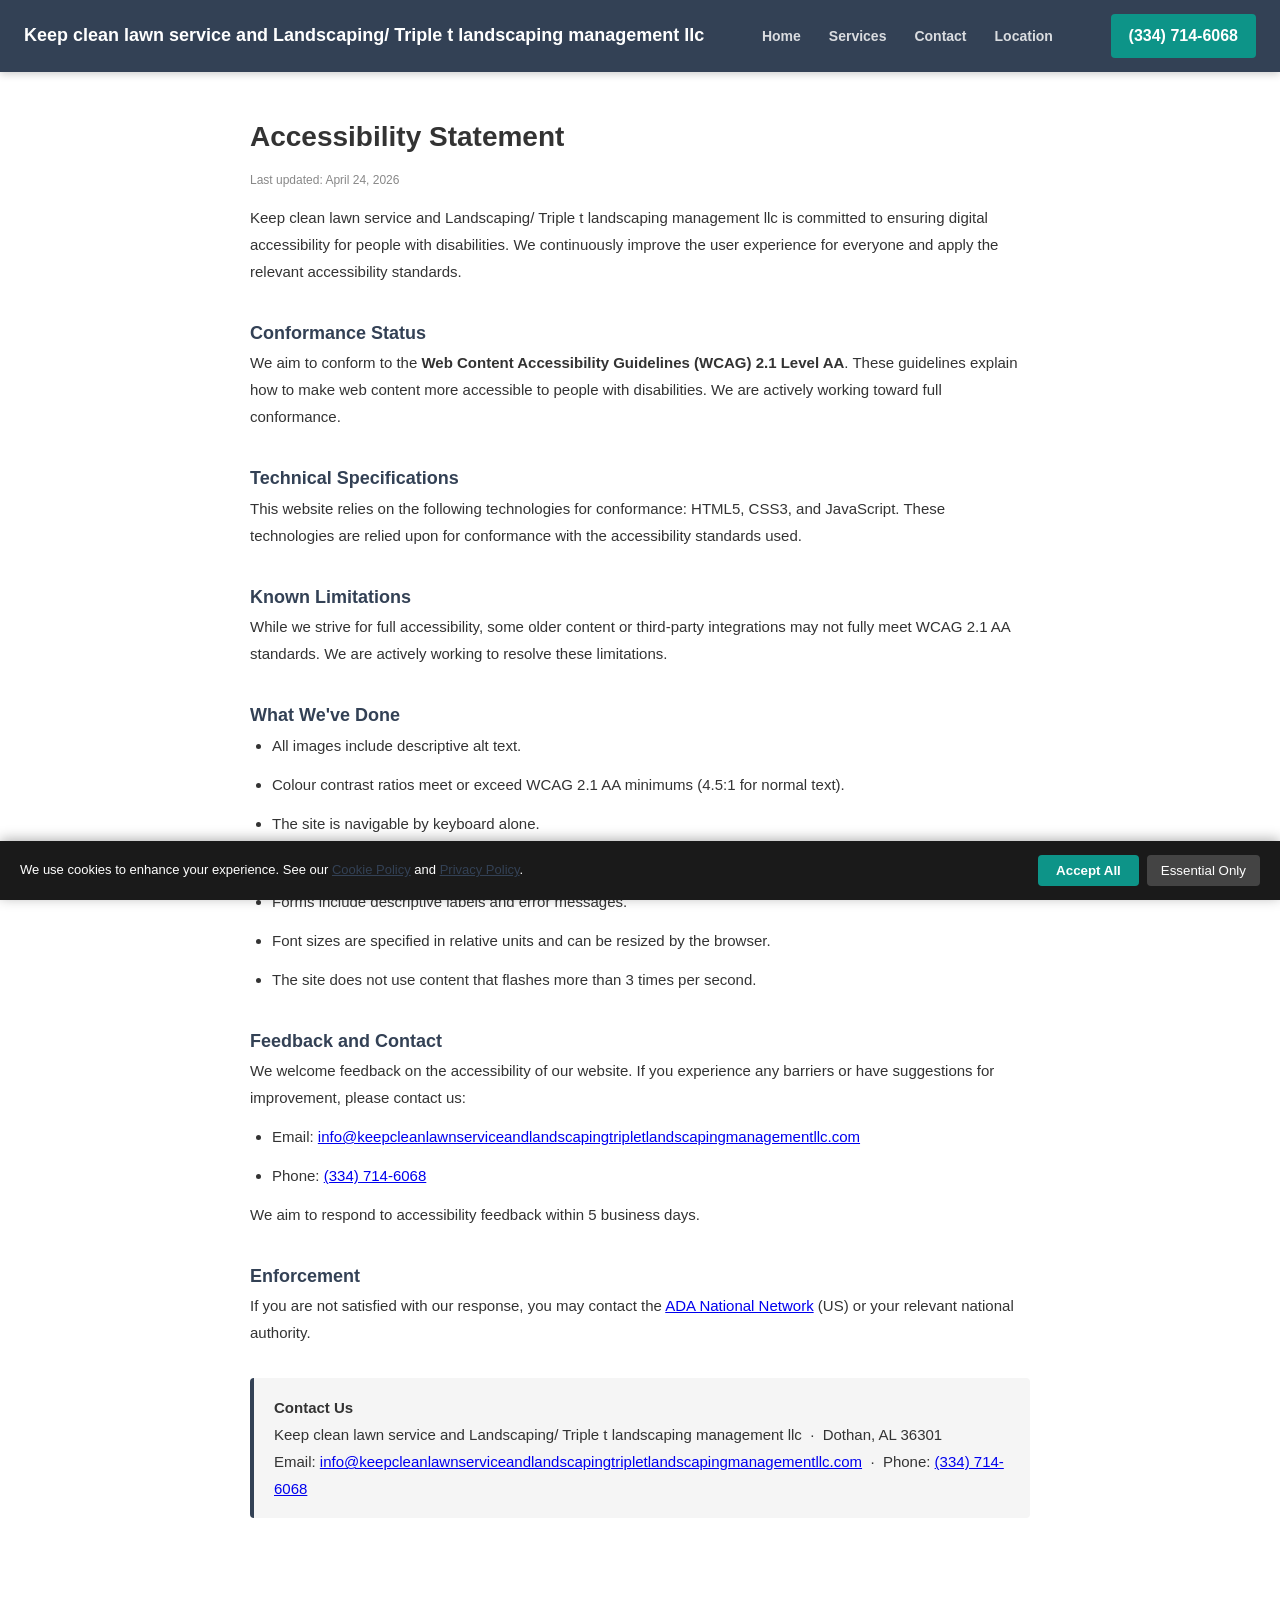
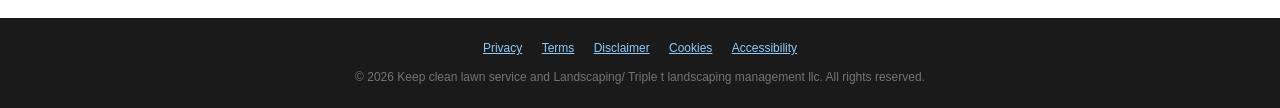
<file: accessibility.html>
<!DOCTYPE html>
<html lang="en">
<head>
<meta charset="UTF-8">
<meta name="viewport" content="width=device-width,initial-scale=1.0">
<title>Accessibility Statement | Keep clean lawn service and Landscaping/ Triple t landscaping management llc</title>
<meta name="description" content="Accessibility Statement for Keep clean lawn service and Landscaping/ Triple t landscaping management llc, Dothan AL 36301. Last updated April 24, 2026.">
<meta name="robots" content="noindex,follow">
<link rel="canonical" href="/accessibility.html">
<link rel="stylesheet" href="style.css">
<script type="application/ld+json">{"@context": "https://schema.org", "@type": "WebPage", "name": "Accessibility Statement", "url": "/accessibility.html", "inLanguage": "en-US", "publisher": {"@type": "LocalBusiness", "name": "Keep clean lawn service and Landscaping/ Triple t landscaping management llc", "address": {"@type": "PostalAddress", "addressLocality": "Dothan", "addressRegion": "AL 36301"}}}</script>
<meta http-equiv="X-Content-Type-Options" content="nosniff">
<meta http-equiv="X-Frame-Options" content="DENY">
<style>
  .legal-wrap{max-width:820px;margin:40px auto;padding:0 20px 60px;font-size:15px;line-height:1.8;color:#333;}
  .legal-wrap h1{font-size:28px;margin-bottom:8px;}
  .legal-wrap h2{font-size:18px;margin-top:32px;color:#334155;}
  .legal-wrap p,.legal-wrap li{margin-bottom:12px;}
  .legal-wrap ul{padding-left:22px;}
  .legal-updated{color:#888;font-size:12px;margin-bottom:32px;}
  .legal-contact{background:#f5f5f5;border-left:4px solid #334155;padding:16px 20px;border-radius:4px;margin-top:32px;}
</style>
</head>
<body>
<nav style="background:#334155;padding:14px 24px;display:flex;justify-content:space-between;align-items:center;position:sticky;top:0;z-index:100;box-shadow:0 2px 8px rgba(0,0,0,.2);">
  <a href="index.html" style="color:white;font-weight:900;font-size:18px;text-decoration:none;">Keep clean lawn service and Landscaping/ Triple t landscaping management llc</a>
  <div><a href="index.html" class="nav-link">Home</a><a href="services.html" class="nav-link">Services</a><a href="contact.html" class="nav-link">Contact</a><a href="location.html" class="nav-link">Location</a></div>
  <a href="tel:3347146068" style="background:#0d9488;color:white;padding:8px 18px;border-radius:4px;text-decoration:none;font-weight:700;">(334) 714-6068</a>
</nav>
<div class="legal-wrap">

<h1>Accessibility Statement</h1>
<p class="legal-updated">Last updated: April 24, 2026</p>

<p>Keep clean lawn service and Landscaping/ Triple t landscaping management llc is committed to ensuring digital accessibility for people with disabilities. We continuously improve the user experience for everyone and apply the relevant accessibility standards.</p>

<h2>Conformance Status</h2>
<p>We aim to conform to the <strong>Web Content Accessibility Guidelines (WCAG) 2.1 Level AA</strong>. These guidelines explain how to make web content more accessible to people with disabilities. We are actively working toward full conformance.</p>

<h2>Technical Specifications</h2>
<p>This website relies on the following technologies for conformance: HTML5, CSS3, and JavaScript. These technologies are relied upon for conformance with the accessibility standards used.</p>

<h2>Known Limitations</h2>
<p>While we strive for full accessibility, some older content or third-party integrations may not fully meet WCAG 2.1 AA standards. We are actively working to resolve these limitations.</p>

<h2>What We've Done</h2>
<ul>
  <li>All images include descriptive alt text.</li>
  <li>Colour contrast ratios meet or exceed WCAG 2.1 AA minimums (4.5:1 for normal text).</li>
  <li>The site is navigable by keyboard alone.</li>
  <li>Headings are used in a logical, hierarchical order.</li>
  <li>Forms include descriptive labels and error messages.</li>
  <li>Font sizes are specified in relative units and can be resized by the browser.</li>
  <li>The site does not use content that flashes more than 3 times per second.</li>
</ul>

<h2>Feedback and Contact</h2>
<p>We welcome feedback on the accessibility of our website. If you experience any barriers or have suggestions for improvement, please contact us:</p>
<ul>
  <li>Email: <a href="mailto:info@keepcleanlawnserviceandlandscapingtripletlandscapingmanagementllc.com">info@keepcleanlawnserviceandlandscapingtripletlandscapingmanagementllc.com</a></li>
  <li>Phone: <a href="tel:3347146068">(334) 714-6068</a></li>
</ul>
<p>We aim to respond to accessibility feedback within 5 business days.</p>

<h2>Enforcement</h2>
<p>If you are not satisfied with our response, you may contact the <a href="https://www.ada.gov" target="_blank" rel="noopener">ADA National Network</a> (US) or your relevant national authority.</p>
<div class="legal-contact">
  <strong>Contact Us</strong><br>
  Keep clean lawn service and Landscaping/ Triple t landscaping management llc &nbsp;·&nbsp; Dothan, AL 36301<br>
  Email: <a href="mailto:info@keepcleanlawnserviceandlandscapingtripletlandscapingmanagementllc.com">info@keepcleanlawnserviceandlandscapingtripletlandscapingmanagementllc.com</a> &nbsp;·&nbsp; Phone: <a href="tel:3347146068">(334) 714-6068</a>
</div>
</div>
<footer style="background:#1a1a1a;color:#ccc;padding:20px 24px;text-align:center;font-size:12px;">
  <div><a href="privacy-policy.html" style="color:#90CAF9;margin:0 8px;">Privacy</a>
  <a href="terms.html" style="color:#90CAF9;margin:0 8px;">Terms</a>
  <a href="disclaimer.html" style="color:#90CAF9;margin:0 8px;">Disclaimer</a>
  <a href="cookies.html" style="color:#90CAF9;margin:0 8px;">Cookies</a>
  <a href="accessibility.html" style="color:#90CAF9;margin:0 8px;">Accessibility</a>
  </div>
  <div style="margin-top:8px;opacity:.5;">&copy; 2026 Keep clean lawn service and Landscaping/ Triple t landscaping management llc. All rights reserved.</div>
</footer>
<script src="cookie-consent.js" defer></script>
</body></html>
</file>
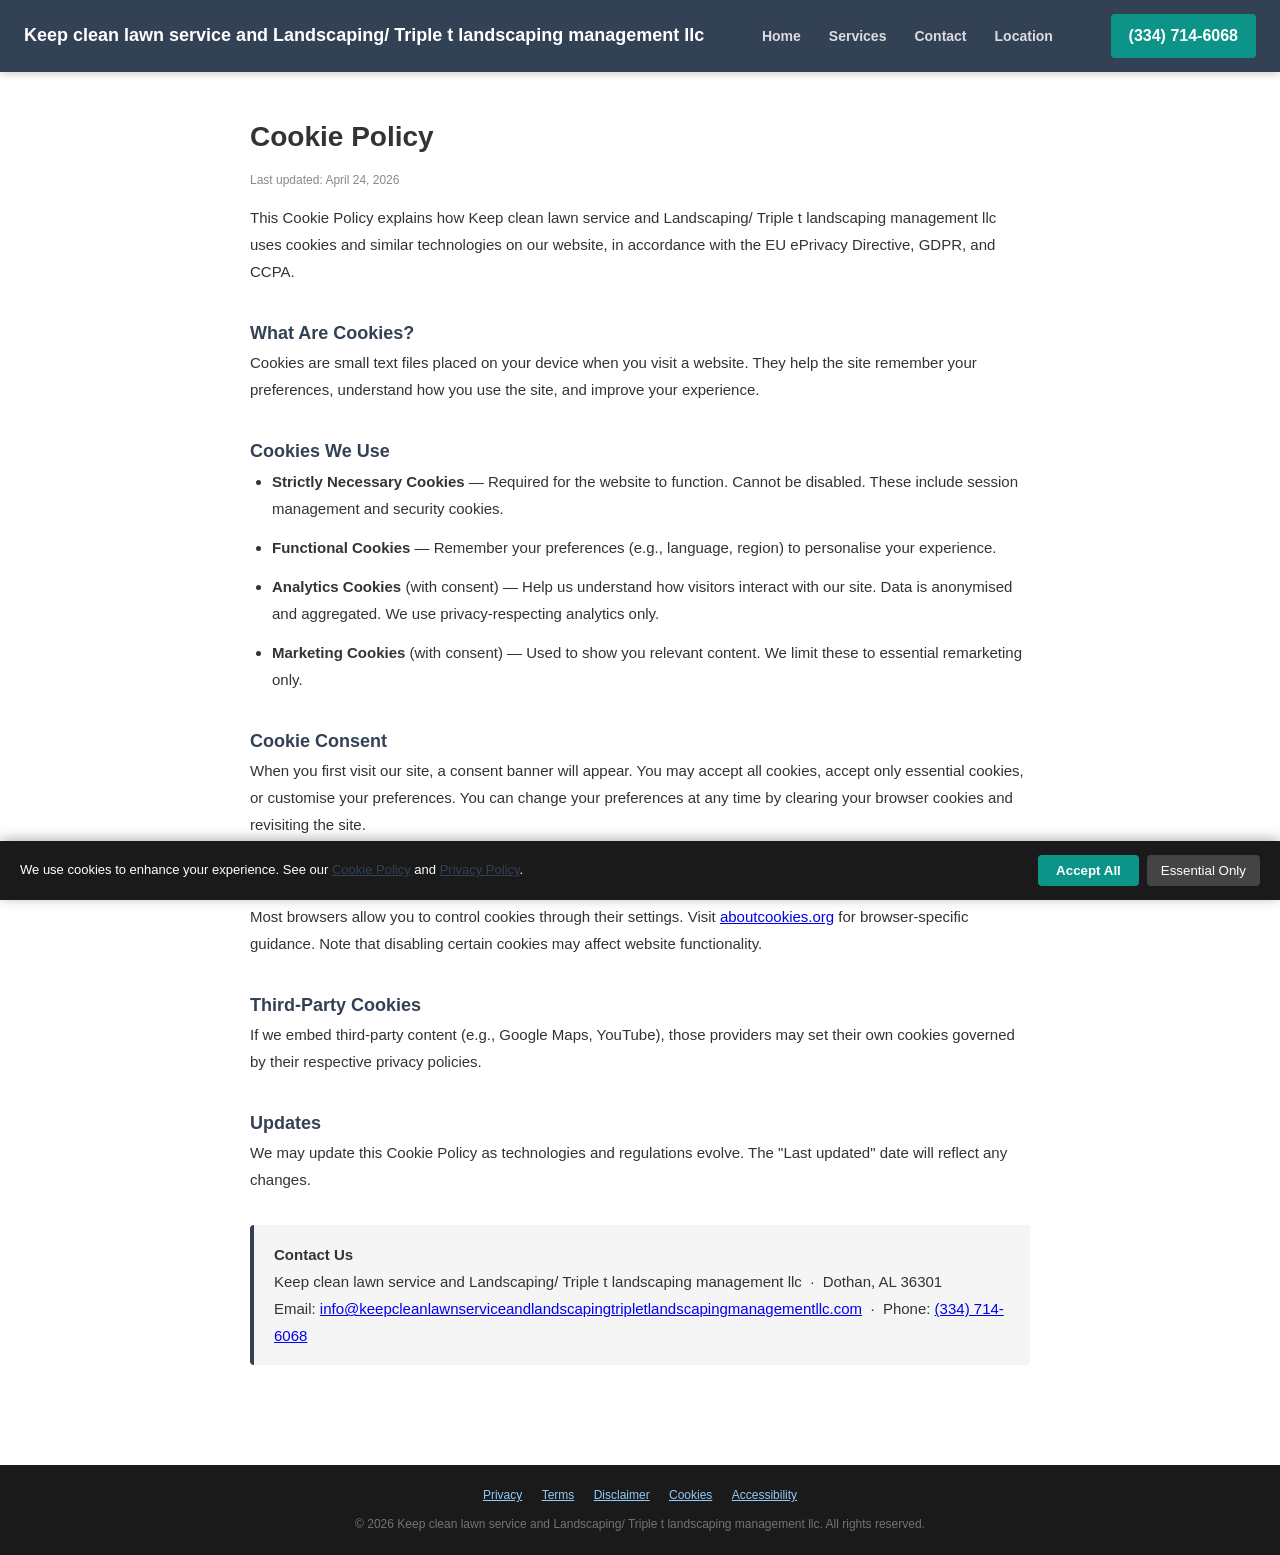
<file: cookies.html>
<!DOCTYPE html>
<html lang="en">
<head>
<meta charset="UTF-8">
<meta name="viewport" content="width=device-width,initial-scale=1.0">
<title>Cookie Policy | Keep clean lawn service and Landscaping/ Triple t landscaping management llc</title>
<meta name="description" content="Cookie Policy for Keep clean lawn service and Landscaping/ Triple t landscaping management llc, Dothan AL 36301. Last updated April 24, 2026.">
<meta name="robots" content="noindex,follow">
<link rel="canonical" href="/cookies.html">
<link rel="stylesheet" href="style.css">
<script type="application/ld+json">{"@context": "https://schema.org", "@type": "WebPage", "name": "Cookie Policy", "url": "/cookies.html", "inLanguage": "en-US", "publisher": {"@type": "LocalBusiness", "name": "Keep clean lawn service and Landscaping/ Triple t landscaping management llc", "address": {"@type": "PostalAddress", "addressLocality": "Dothan", "addressRegion": "AL 36301"}}}</script>
<meta http-equiv="X-Content-Type-Options" content="nosniff">
<meta http-equiv="X-Frame-Options" content="DENY">
<style>
  .legal-wrap{max-width:820px;margin:40px auto;padding:0 20px 60px;font-size:15px;line-height:1.8;color:#333;}
  .legal-wrap h1{font-size:28px;margin-bottom:8px;}
  .legal-wrap h2{font-size:18px;margin-top:32px;color:#334155;}
  .legal-wrap p,.legal-wrap li{margin-bottom:12px;}
  .legal-wrap ul{padding-left:22px;}
  .legal-updated{color:#888;font-size:12px;margin-bottom:32px;}
  .legal-contact{background:#f5f5f5;border-left:4px solid #334155;padding:16px 20px;border-radius:4px;margin-top:32px;}
</style>
</head>
<body>
<nav style="background:#334155;padding:14px 24px;display:flex;justify-content:space-between;align-items:center;position:sticky;top:0;z-index:100;box-shadow:0 2px 8px rgba(0,0,0,.2);">
  <a href="index.html" style="color:white;font-weight:900;font-size:18px;text-decoration:none;">Keep clean lawn service and Landscaping/ Triple t landscaping management llc</a>
  <div><a href="index.html" class="nav-link">Home</a><a href="services.html" class="nav-link">Services</a><a href="contact.html" class="nav-link">Contact</a><a href="location.html" class="nav-link">Location</a></div>
  <a href="tel:3347146068" style="background:#0d9488;color:white;padding:8px 18px;border-radius:4px;text-decoration:none;font-weight:700;">(334) 714-6068</a>
</nav>
<div class="legal-wrap">

<h1>Cookie Policy</h1>
<p class="legal-updated">Last updated: April 24, 2026</p>

<p>This Cookie Policy explains how Keep clean lawn service and Landscaping/ Triple t landscaping management llc uses cookies and similar technologies on our website, in accordance with the EU ePrivacy Directive, GDPR, and CCPA.</p>

<h2>What Are Cookies?</h2>
<p>Cookies are small text files placed on your device when you visit a website. They help the site remember your preferences, understand how you use the site, and improve your experience.</p>

<h2>Cookies We Use</h2>
<ul>
  <li><strong>Strictly Necessary Cookies</strong> — Required for the website to function. Cannot be disabled. These include session management and security cookies.</li>
  <li><strong>Functional Cookies</strong> — Remember your preferences (e.g., language, region) to personalise your experience.</li>
  <li><strong>Analytics Cookies</strong> (with consent) — Help us understand how visitors interact with our site. Data is anonymised and aggregated. We use privacy-respecting analytics only.</li>
  <li><strong>Marketing Cookies</strong> (with consent) — Used to show you relevant content. We limit these to essential remarketing only.</li>
</ul>

<h2>Cookie Consent</h2>
<p>When you first visit our site, a consent banner will appear. You may accept all cookies, accept only essential cookies, or customise your preferences. You can change your preferences at any time by clearing your browser cookies and revisiting the site.</p>

<h2>How to Control Cookies</h2>
<p>Most browsers allow you to control cookies through their settings. Visit <a href="https://www.aboutcookies.org" target="_blank" rel="noopener">aboutcookies.org</a> for browser-specific guidance. Note that disabling certain cookies may affect website functionality.</p>

<h2>Third-Party Cookies</h2>
<p>If we embed third-party content (e.g., Google Maps, YouTube), those providers may set their own cookies governed by their respective privacy policies.</p>

<h2>Updates</h2>
<p>We may update this Cookie Policy as technologies and regulations evolve. The "Last updated" date will reflect any changes.</p>
<div class="legal-contact">
  <strong>Contact Us</strong><br>
  Keep clean lawn service and Landscaping/ Triple t landscaping management llc &nbsp;·&nbsp; Dothan, AL 36301<br>
  Email: <a href="mailto:info@keepcleanlawnserviceandlandscapingtripletlandscapingmanagementllc.com">info@keepcleanlawnserviceandlandscapingtripletlandscapingmanagementllc.com</a> &nbsp;·&nbsp; Phone: <a href="tel:3347146068">(334) 714-6068</a>
</div>
</div>
<footer style="background:#1a1a1a;color:#ccc;padding:20px 24px;text-align:center;font-size:12px;">
  <div><a href="privacy-policy.html" style="color:#90CAF9;margin:0 8px;">Privacy</a>
  <a href="terms.html" style="color:#90CAF9;margin:0 8px;">Terms</a>
  <a href="disclaimer.html" style="color:#90CAF9;margin:0 8px;">Disclaimer</a>
  <a href="cookies.html" style="color:#90CAF9;margin:0 8px;">Cookies</a>
  <a href="accessibility.html" style="color:#90CAF9;margin:0 8px;">Accessibility</a>
  </div>
  <div style="margin-top:8px;opacity:.5;">&copy; 2026 Keep clean lawn service and Landscaping/ Triple t landscaping management llc. All rights reserved.</div>
</footer>
<script src="cookie-consent.js" defer></script>
</body></html>
</file>
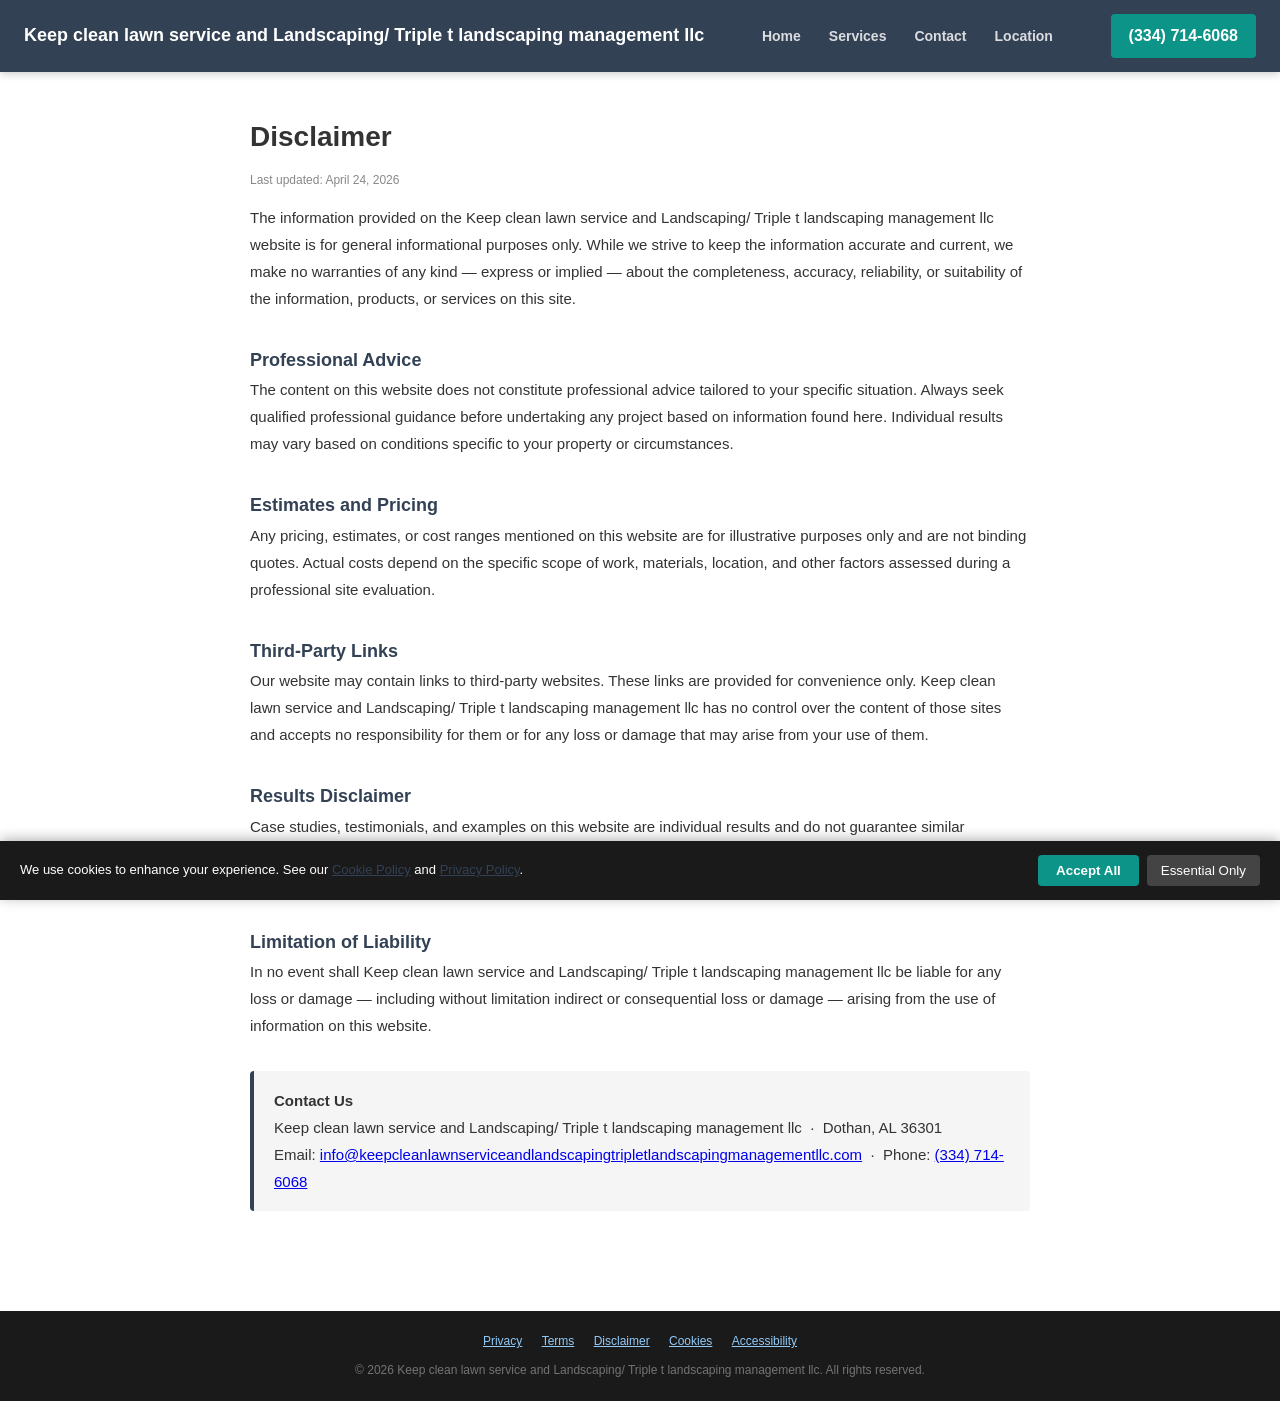
<file: disclaimer.html>
<!DOCTYPE html>
<html lang="en">
<head>
<meta charset="UTF-8">
<meta name="viewport" content="width=device-width,initial-scale=1.0">
<title>Disclaimer | Keep clean lawn service and Landscaping/ Triple t landscaping management llc</title>
<meta name="description" content="Disclaimer for Keep clean lawn service and Landscaping/ Triple t landscaping management llc, Dothan AL 36301. Last updated April 24, 2026.">
<meta name="robots" content="noindex,follow">
<link rel="canonical" href="/disclaimer.html">
<link rel="stylesheet" href="style.css">
<script type="application/ld+json">{"@context": "https://schema.org", "@type": "WebPage", "name": "Disclaimer", "url": "/disclaimer.html", "inLanguage": "en-US", "publisher": {"@type": "LocalBusiness", "name": "Keep clean lawn service and Landscaping/ Triple t landscaping management llc", "address": {"@type": "PostalAddress", "addressLocality": "Dothan", "addressRegion": "AL 36301"}}}</script>
<meta http-equiv="X-Content-Type-Options" content="nosniff">
<meta http-equiv="X-Frame-Options" content="DENY">
<style>
  .legal-wrap{max-width:820px;margin:40px auto;padding:0 20px 60px;font-size:15px;line-height:1.8;color:#333;}
  .legal-wrap h1{font-size:28px;margin-bottom:8px;}
  .legal-wrap h2{font-size:18px;margin-top:32px;color:#334155;}
  .legal-wrap p,.legal-wrap li{margin-bottom:12px;}
  .legal-wrap ul{padding-left:22px;}
  .legal-updated{color:#888;font-size:12px;margin-bottom:32px;}
  .legal-contact{background:#f5f5f5;border-left:4px solid #334155;padding:16px 20px;border-radius:4px;margin-top:32px;}
</style>
</head>
<body>
<nav style="background:#334155;padding:14px 24px;display:flex;justify-content:space-between;align-items:center;position:sticky;top:0;z-index:100;box-shadow:0 2px 8px rgba(0,0,0,.2);">
  <a href="index.html" style="color:white;font-weight:900;font-size:18px;text-decoration:none;">Keep clean lawn service and Landscaping/ Triple t landscaping management llc</a>
  <div><a href="index.html" class="nav-link">Home</a><a href="services.html" class="nav-link">Services</a><a href="contact.html" class="nav-link">Contact</a><a href="location.html" class="nav-link">Location</a></div>
  <a href="tel:3347146068" style="background:#0d9488;color:white;padding:8px 18px;border-radius:4px;text-decoration:none;font-weight:700;">(334) 714-6068</a>
</nav>
<div class="legal-wrap">

<h1>Disclaimer</h1>
<p class="legal-updated">Last updated: April 24, 2026</p>

<p>The information provided on the Keep clean lawn service and Landscaping/ Triple t landscaping management llc website is for general informational purposes only. While we strive to keep the information accurate and current, we make no warranties of any kind — express or implied — about the completeness, accuracy, reliability, or suitability of the information, products, or services on this site.</p>

<h2>Professional Advice</h2>
<p>The content on this website does not constitute professional advice tailored to your specific situation. Always seek qualified professional guidance before undertaking any project based on information found here. Individual results may vary based on conditions specific to your property or circumstances.</p>

<h2>Estimates and Pricing</h2>
<p>Any pricing, estimates, or cost ranges mentioned on this website are for illustrative purposes only and are not binding quotes. Actual costs depend on the specific scope of work, materials, location, and other factors assessed during a professional site evaluation.</p>

<h2>Third-Party Links</h2>
<p>Our website may contain links to third-party websites. These links are provided for convenience only. Keep clean lawn service and Landscaping/ Triple t landscaping management llc has no control over the content of those sites and accepts no responsibility for them or for any loss or damage that may arise from your use of them.</p>

<h2>Results Disclaimer</h2>
<p>Case studies, testimonials, and examples on this website are individual results and do not guarantee similar outcomes. Performance depends on many variables including but not limited to property conditions, local regulations, weather, and individual project complexity.</p>

<h2>Limitation of Liability</h2>
<p>In no event shall Keep clean lawn service and Landscaping/ Triple t landscaping management llc be liable for any loss or damage — including without limitation indirect or consequential loss or damage — arising from the use of information on this website.</p>
<div class="legal-contact">
  <strong>Contact Us</strong><br>
  Keep clean lawn service and Landscaping/ Triple t landscaping management llc &nbsp;·&nbsp; Dothan, AL 36301<br>
  Email: <a href="mailto:info@keepcleanlawnserviceandlandscapingtripletlandscapingmanagementllc.com">info@keepcleanlawnserviceandlandscapingtripletlandscapingmanagementllc.com</a> &nbsp;·&nbsp; Phone: <a href="tel:3347146068">(334) 714-6068</a>
</div>
</div>
<footer style="background:#1a1a1a;color:#ccc;padding:20px 24px;text-align:center;font-size:12px;">
  <div><a href="privacy-policy.html" style="color:#90CAF9;margin:0 8px;">Privacy</a>
  <a href="terms.html" style="color:#90CAF9;margin:0 8px;">Terms</a>
  <a href="disclaimer.html" style="color:#90CAF9;margin:0 8px;">Disclaimer</a>
  <a href="cookies.html" style="color:#90CAF9;margin:0 8px;">Cookies</a>
  <a href="accessibility.html" style="color:#90CAF9;margin:0 8px;">Accessibility</a>
  </div>
  <div style="margin-top:8px;opacity:.5;">&copy; 2026 Keep clean lawn service and Landscaping/ Triple t landscaping management llc. All rights reserved.</div>
</footer>
<script src="cookie-consent.js" defer></script>
</body></html>
</file>
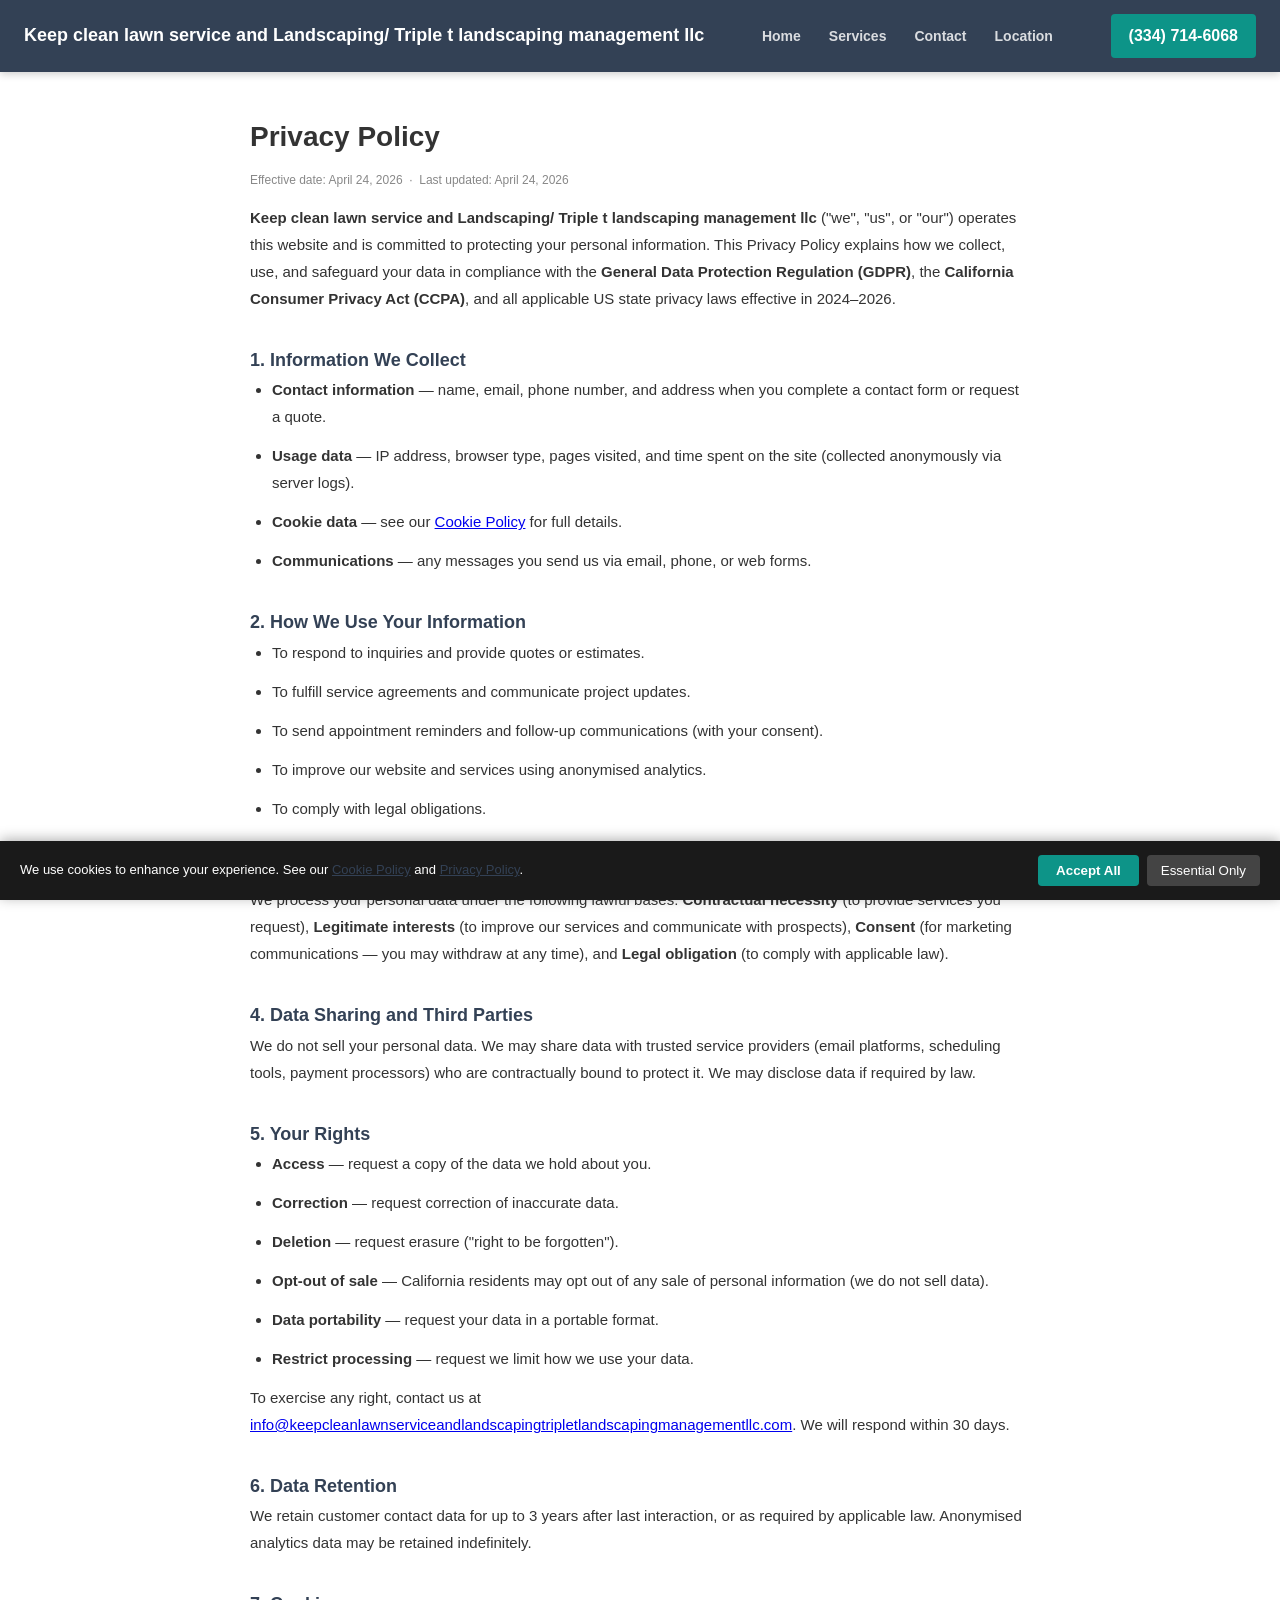
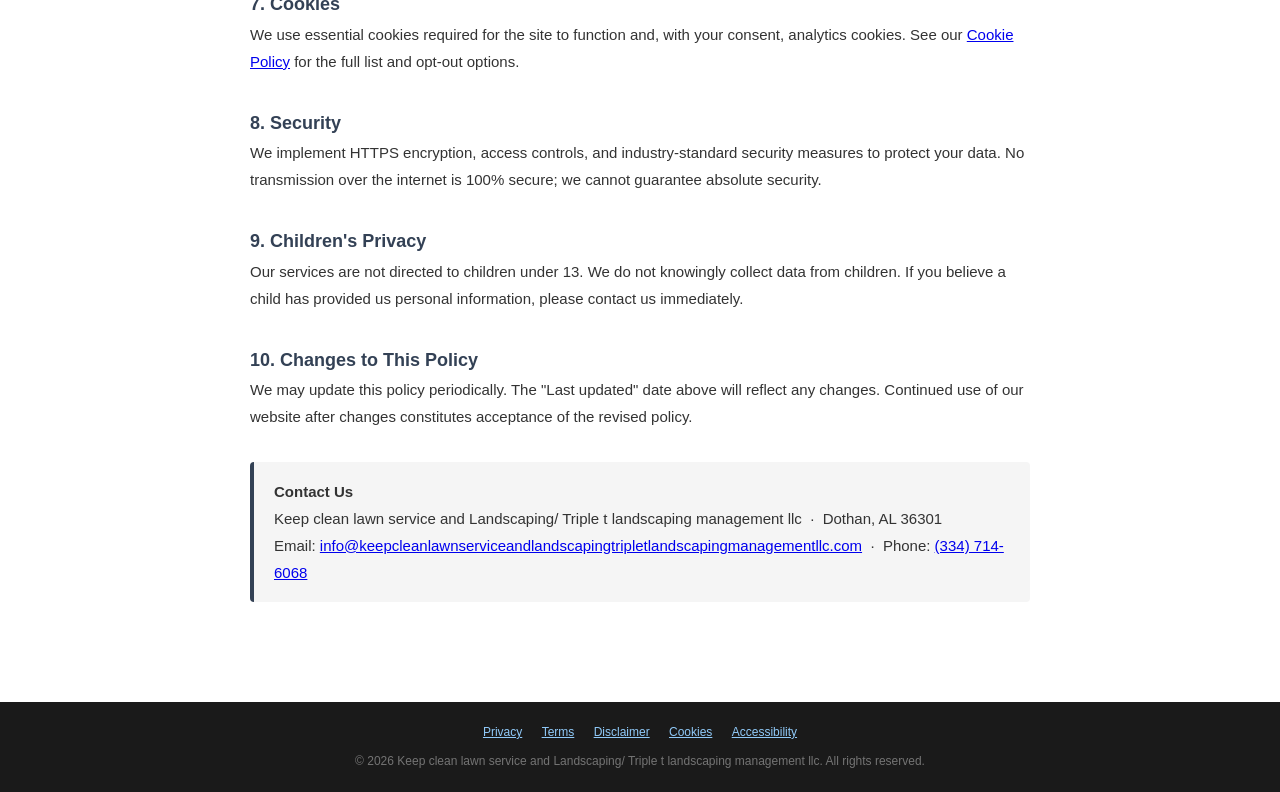
<file: privacy-policy.html>
<!DOCTYPE html>
<html lang="en">
<head>
<meta charset="UTF-8">
<meta name="viewport" content="width=device-width,initial-scale=1.0">
<title>Privacy Policy | Keep clean lawn service and Landscaping/ Triple t landscaping management llc</title>
<meta name="description" content="Privacy Policy for Keep clean lawn service and Landscaping/ Triple t landscaping management llc, Dothan AL 36301. Last updated April 24, 2026.">
<meta name="robots" content="noindex,follow">
<link rel="canonical" href="/privacy-policy.html">
<link rel="stylesheet" href="style.css">
<script type="application/ld+json">{"@context": "https://schema.org", "@type": "WebPage", "name": "Privacy Policy", "url": "/privacy-policy.html", "inLanguage": "en-US", "publisher": {"@type": "LocalBusiness", "name": "Keep clean lawn service and Landscaping/ Triple t landscaping management llc", "address": {"@type": "PostalAddress", "addressLocality": "Dothan", "addressRegion": "AL 36301"}}}</script>
<meta http-equiv="X-Content-Type-Options" content="nosniff">
<meta http-equiv="X-Frame-Options" content="DENY">
<style>
  .legal-wrap{max-width:820px;margin:40px auto;padding:0 20px 60px;font-size:15px;line-height:1.8;color:#333;}
  .legal-wrap h1{font-size:28px;margin-bottom:8px;}
  .legal-wrap h2{font-size:18px;margin-top:32px;color:#334155;}
  .legal-wrap p,.legal-wrap li{margin-bottom:12px;}
  .legal-wrap ul{padding-left:22px;}
  .legal-updated{color:#888;font-size:12px;margin-bottom:32px;}
  .legal-contact{background:#f5f5f5;border-left:4px solid #334155;padding:16px 20px;border-radius:4px;margin-top:32px;}
</style>
</head>
<body>
<nav style="background:#334155;padding:14px 24px;display:flex;justify-content:space-between;align-items:center;position:sticky;top:0;z-index:100;box-shadow:0 2px 8px rgba(0,0,0,.2);">
  <a href="index.html" style="color:white;font-weight:900;font-size:18px;text-decoration:none;">Keep clean lawn service and Landscaping/ Triple t landscaping management llc</a>
  <div><a href="index.html" class="nav-link">Home</a><a href="services.html" class="nav-link">Services</a><a href="contact.html" class="nav-link">Contact</a><a href="location.html" class="nav-link">Location</a></div>
  <a href="tel:3347146068" style="background:#0d9488;color:white;padding:8px 18px;border-radius:4px;text-decoration:none;font-weight:700;">(334) 714-6068</a>
</nav>
<div class="legal-wrap">

<h1>Privacy Policy</h1>
<p class="legal-updated">Effective date: April 24, 2026 &nbsp;·&nbsp; Last updated: April 24, 2026</p>

<p><strong>Keep clean lawn service and Landscaping/ Triple t landscaping management llc</strong> ("we", "us", or "our") operates this website and is committed to protecting your personal information. This Privacy Policy explains how we collect, use, and safeguard your data in compliance with the <strong>General Data Protection Regulation (GDPR)</strong>, the <strong>California Consumer Privacy Act (CCPA)</strong>, and all applicable US state privacy laws effective in 2024–2026.</p>

<h2>1. Information We Collect</h2>
<ul>
  <li><strong>Contact information</strong> — name, email, phone number, and address when you complete a contact form or request a quote.</li>
  <li><strong>Usage data</strong> — IP address, browser type, pages visited, and time spent on the site (collected anonymously via server logs).</li>
  <li><strong>Cookie data</strong> — see our <a href="cookies.html">Cookie Policy</a> for full details.</li>
  <li><strong>Communications</strong> — any messages you send us via email, phone, or web forms.</li>
</ul>

<h2>2. How We Use Your Information</h2>
<ul>
  <li>To respond to inquiries and provide quotes or estimates.</li>
  <li>To fulfill service agreements and communicate project updates.</li>
  <li>To send appointment reminders and follow-up communications (with your consent).</li>
  <li>To improve our website and services using anonymised analytics.</li>
  <li>To comply with legal obligations.</li>
</ul>

<h2>3. Legal Basis for Processing (GDPR)</h2>
<p>We process your personal data under the following lawful bases: <strong>Contractual necessity</strong> (to provide services you request), <strong>Legitimate interests</strong> (to improve our services and communicate with prospects), <strong>Consent</strong> (for marketing communications — you may withdraw at any time), and <strong>Legal obligation</strong> (to comply with applicable law).</p>

<h2>4. Data Sharing and Third Parties</h2>
<p>We do not sell your personal data. We may share data with trusted service providers (email platforms, scheduling tools, payment processors) who are contractually bound to protect it. We may disclose data if required by law.</p>

<h2>5. Your Rights</h2>
<ul>
  <li><strong>Access</strong> — request a copy of the data we hold about you.</li>
  <li><strong>Correction</strong> — request correction of inaccurate data.</li>
  <li><strong>Deletion</strong> — request erasure ("right to be forgotten").</li>
  <li><strong>Opt-out of sale</strong> — California residents may opt out of any sale of personal information (we do not sell data).</li>
  <li><strong>Data portability</strong> — request your data in a portable format.</li>
  <li><strong>Restrict processing</strong> — request we limit how we use your data.</li>
</ul>
<p>To exercise any right, contact us at <a href="mailto:info@keepcleanlawnserviceandlandscapingtripletlandscapingmanagementllc.com">info@keepcleanlawnserviceandlandscapingtripletlandscapingmanagementllc.com</a>. We will respond within 30 days.</p>

<h2>6. Data Retention</h2>
<p>We retain customer contact data for up to 3 years after last interaction, or as required by applicable law. Anonymised analytics data may be retained indefinitely.</p>

<h2>7. Cookies</h2>
<p>We use essential cookies required for the site to function and, with your consent, analytics cookies. See our <a href="cookies.html">Cookie Policy</a> for the full list and opt-out options.</p>

<h2>8. Security</h2>
<p>We implement HTTPS encryption, access controls, and industry-standard security measures to protect your data. No transmission over the internet is 100% secure; we cannot guarantee absolute security.</p>

<h2>9. Children's Privacy</h2>
<p>Our services are not directed to children under 13. We do not knowingly collect data from children. If you believe a child has provided us personal information, please contact us immediately.</p>

<h2>10. Changes to This Policy</h2>
<p>We may update this policy periodically. The "Last updated" date above will reflect any changes. Continued use of our website after changes constitutes acceptance of the revised policy.</p>
<div class="legal-contact">
  <strong>Contact Us</strong><br>
  Keep clean lawn service and Landscaping/ Triple t landscaping management llc &nbsp;·&nbsp; Dothan, AL 36301<br>
  Email: <a href="mailto:info@keepcleanlawnserviceandlandscapingtripletlandscapingmanagementllc.com">info@keepcleanlawnserviceandlandscapingtripletlandscapingmanagementllc.com</a> &nbsp;·&nbsp; Phone: <a href="tel:3347146068">(334) 714-6068</a>
</div>
</div>
<footer style="background:#1a1a1a;color:#ccc;padding:20px 24px;text-align:center;font-size:12px;">
  <div><a href="privacy-policy.html" style="color:#90CAF9;margin:0 8px;">Privacy</a>
  <a href="terms.html" style="color:#90CAF9;margin:0 8px;">Terms</a>
  <a href="disclaimer.html" style="color:#90CAF9;margin:0 8px;">Disclaimer</a>
  <a href="cookies.html" style="color:#90CAF9;margin:0 8px;">Cookies</a>
  <a href="accessibility.html" style="color:#90CAF9;margin:0 8px;">Accessibility</a>
  </div>
  <div style="margin-top:8px;opacity:.5;">&copy; 2026 Keep clean lawn service and Landscaping/ Triple t landscaping management llc. All rights reserved.</div>
</footer>
<script src="cookie-consent.js" defer></script>
</body></html>
</file>
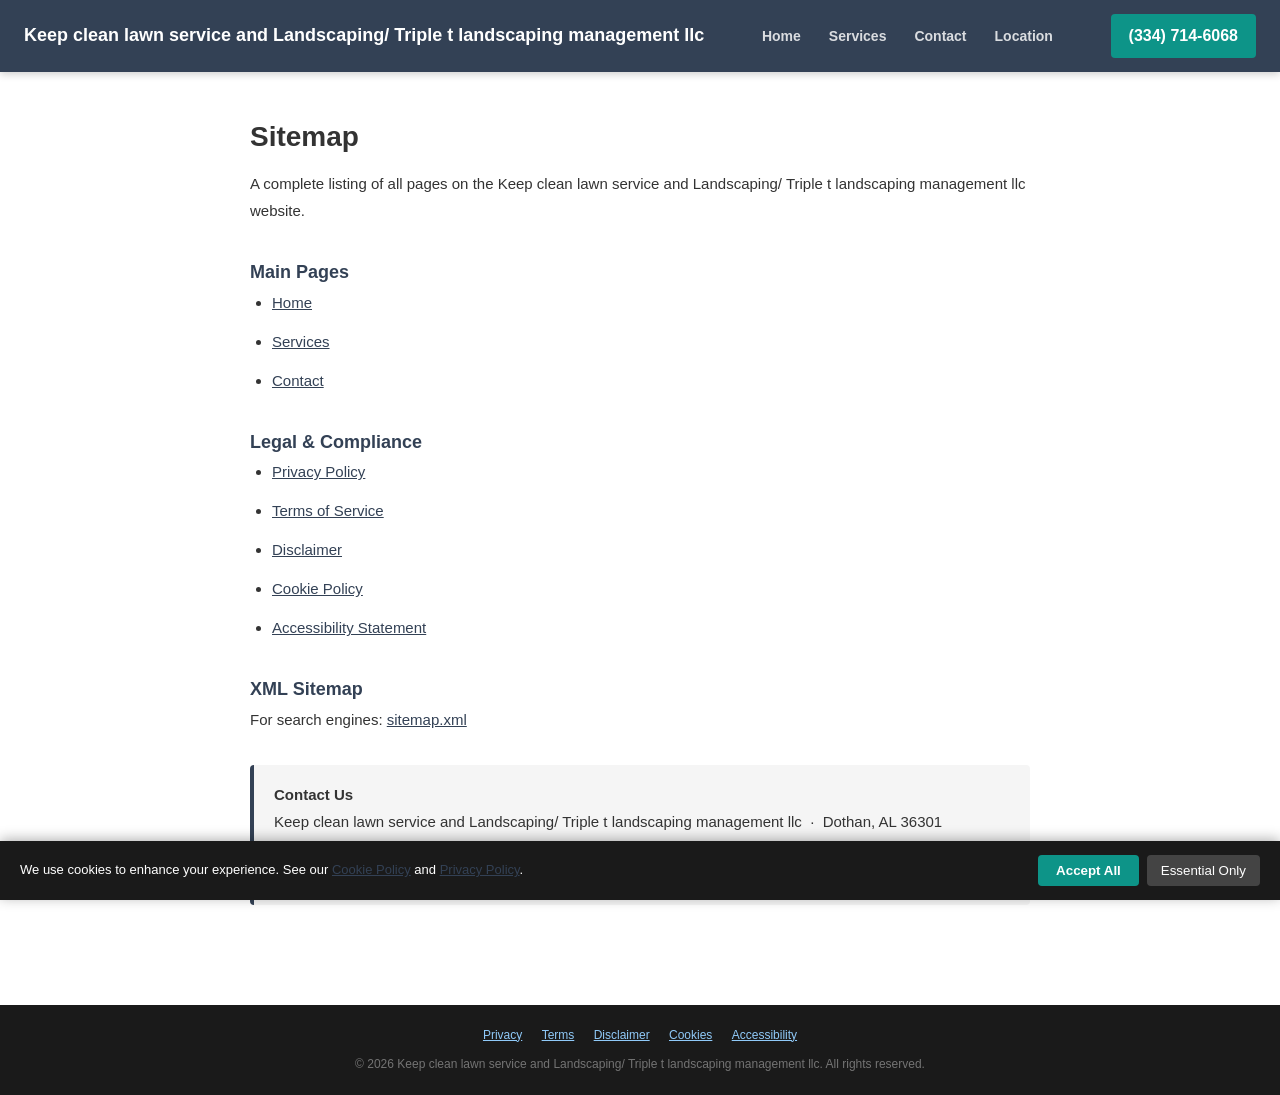
<file: sitemap-page.html>
<!DOCTYPE html>
<html lang="en">
<head>
<meta charset="UTF-8">
<meta name="viewport" content="width=device-width,initial-scale=1.0">
<title>Sitemap | Keep clean lawn service and Landscaping/ Triple t landscaping management llc</title>
<meta name="description" content="Sitemap for Keep clean lawn service and Landscaping/ Triple t landscaping management llc, Dothan AL 36301. Last updated April 24, 2026.">
<meta name="robots" content="noindex,follow">
<link rel="canonical" href="/sitemap-page.html">
<link rel="stylesheet" href="style.css">
<script type="application/ld+json">{"@context": "https://schema.org", "@type": "WebPage", "name": "Sitemap", "url": "/sitemap-page.html", "inLanguage": "en-US", "publisher": {"@type": "LocalBusiness", "name": "Keep clean lawn service and Landscaping/ Triple t landscaping management llc", "address": {"@type": "PostalAddress", "addressLocality": "Dothan", "addressRegion": "AL 36301"}}}</script>
<meta http-equiv="X-Content-Type-Options" content="nosniff">
<meta http-equiv="X-Frame-Options" content="DENY">
<style>
  .legal-wrap{max-width:820px;margin:40px auto;padding:0 20px 60px;font-size:15px;line-height:1.8;color:#333;}
  .legal-wrap h1{font-size:28px;margin-bottom:8px;}
  .legal-wrap h2{font-size:18px;margin-top:32px;color:#334155;}
  .legal-wrap p,.legal-wrap li{margin-bottom:12px;}
  .legal-wrap ul{padding-left:22px;}
  .legal-updated{color:#888;font-size:12px;margin-bottom:32px;}
  .legal-contact{background:#f5f5f5;border-left:4px solid #334155;padding:16px 20px;border-radius:4px;margin-top:32px;}
</style>
</head>
<body>
<nav style="background:#334155;padding:14px 24px;display:flex;justify-content:space-between;align-items:center;position:sticky;top:0;z-index:100;box-shadow:0 2px 8px rgba(0,0,0,.2);">
  <a href="index.html" style="color:white;font-weight:900;font-size:18px;text-decoration:none;">Keep clean lawn service and Landscaping/ Triple t landscaping management llc</a>
  <div><a href="index.html" class="nav-link">Home</a><a href="services.html" class="nav-link">Services</a><a href="contact.html" class="nav-link">Contact</a><a href="location.html" class="nav-link">Location</a></div>
  <a href="tel:3347146068" style="background:#0d9488;color:white;padding:8px 18px;border-radius:4px;text-decoration:none;font-weight:700;">(334) 714-6068</a>
</nav>
<div class="legal-wrap">

<h1>Sitemap</h1>
<p>A complete listing of all pages on the Keep clean lawn service and Landscaping/ Triple t landscaping management llc website.</p>

<h2>Main Pages</h2>
<ul>
  <li><a href="index.html" style="color:#334155;">Home</a></li>
  <li><a href="services.html" style="color:#334155;">Services</a></li>
  <li><a href="contact.html" style="color:#334155;">Contact</a></li>
</ul>

<h2>Legal &amp; Compliance</h2>
<ul>
  <li><a href="privacy-policy.html" style="color:#334155;">Privacy Policy</a></li>
  <li><a href="terms.html"          style="color:#334155;">Terms of Service</a></li>
  <li><a href="disclaimer.html"     style="color:#334155;">Disclaimer</a></li>
  <li><a href="cookies.html"        style="color:#334155;">Cookie Policy</a></li>
  <li><a href="accessibility.html"  style="color:#334155;">Accessibility Statement</a></li>
</ul>

<h2>XML Sitemap</h2>
<p>For search engines: <a href="sitemap.xml" style="color:#334155;">sitemap.xml</a></p>

<div class="legal-contact">
  <strong>Contact Us</strong><br>
  Keep clean lawn service and Landscaping/ Triple t landscaping management llc &nbsp;·&nbsp; Dothan, AL 36301<br>
  Email: <a href="mailto:info@keepcleanlawnserviceandlandscapingtripletlandscapingmanagementllc.com">info@keepcleanlawnserviceandlandscapingtripletlandscapingmanagementllc.com</a> &nbsp;·&nbsp; Phone: <a href="tel:3347146068">(334) 714-6068</a>
</div>
</div>
<footer style="background:#1a1a1a;color:#ccc;padding:20px 24px;text-align:center;font-size:12px;">
  <div><a href="privacy-policy.html" style="color:#90CAF9;margin:0 8px;">Privacy</a>
  <a href="terms.html" style="color:#90CAF9;margin:0 8px;">Terms</a>
  <a href="disclaimer.html" style="color:#90CAF9;margin:0 8px;">Disclaimer</a>
  <a href="cookies.html" style="color:#90CAF9;margin:0 8px;">Cookies</a>
  <a href="accessibility.html" style="color:#90CAF9;margin:0 8px;">Accessibility</a>
  </div>
  <div style="margin-top:8px;opacity:.5;">&copy; 2026 Keep clean lawn service and Landscaping/ Triple t landscaping management llc. All rights reserved.</div>
</footer>
<script src="cookie-consent.js" defer></script>
</body></html>
</file>
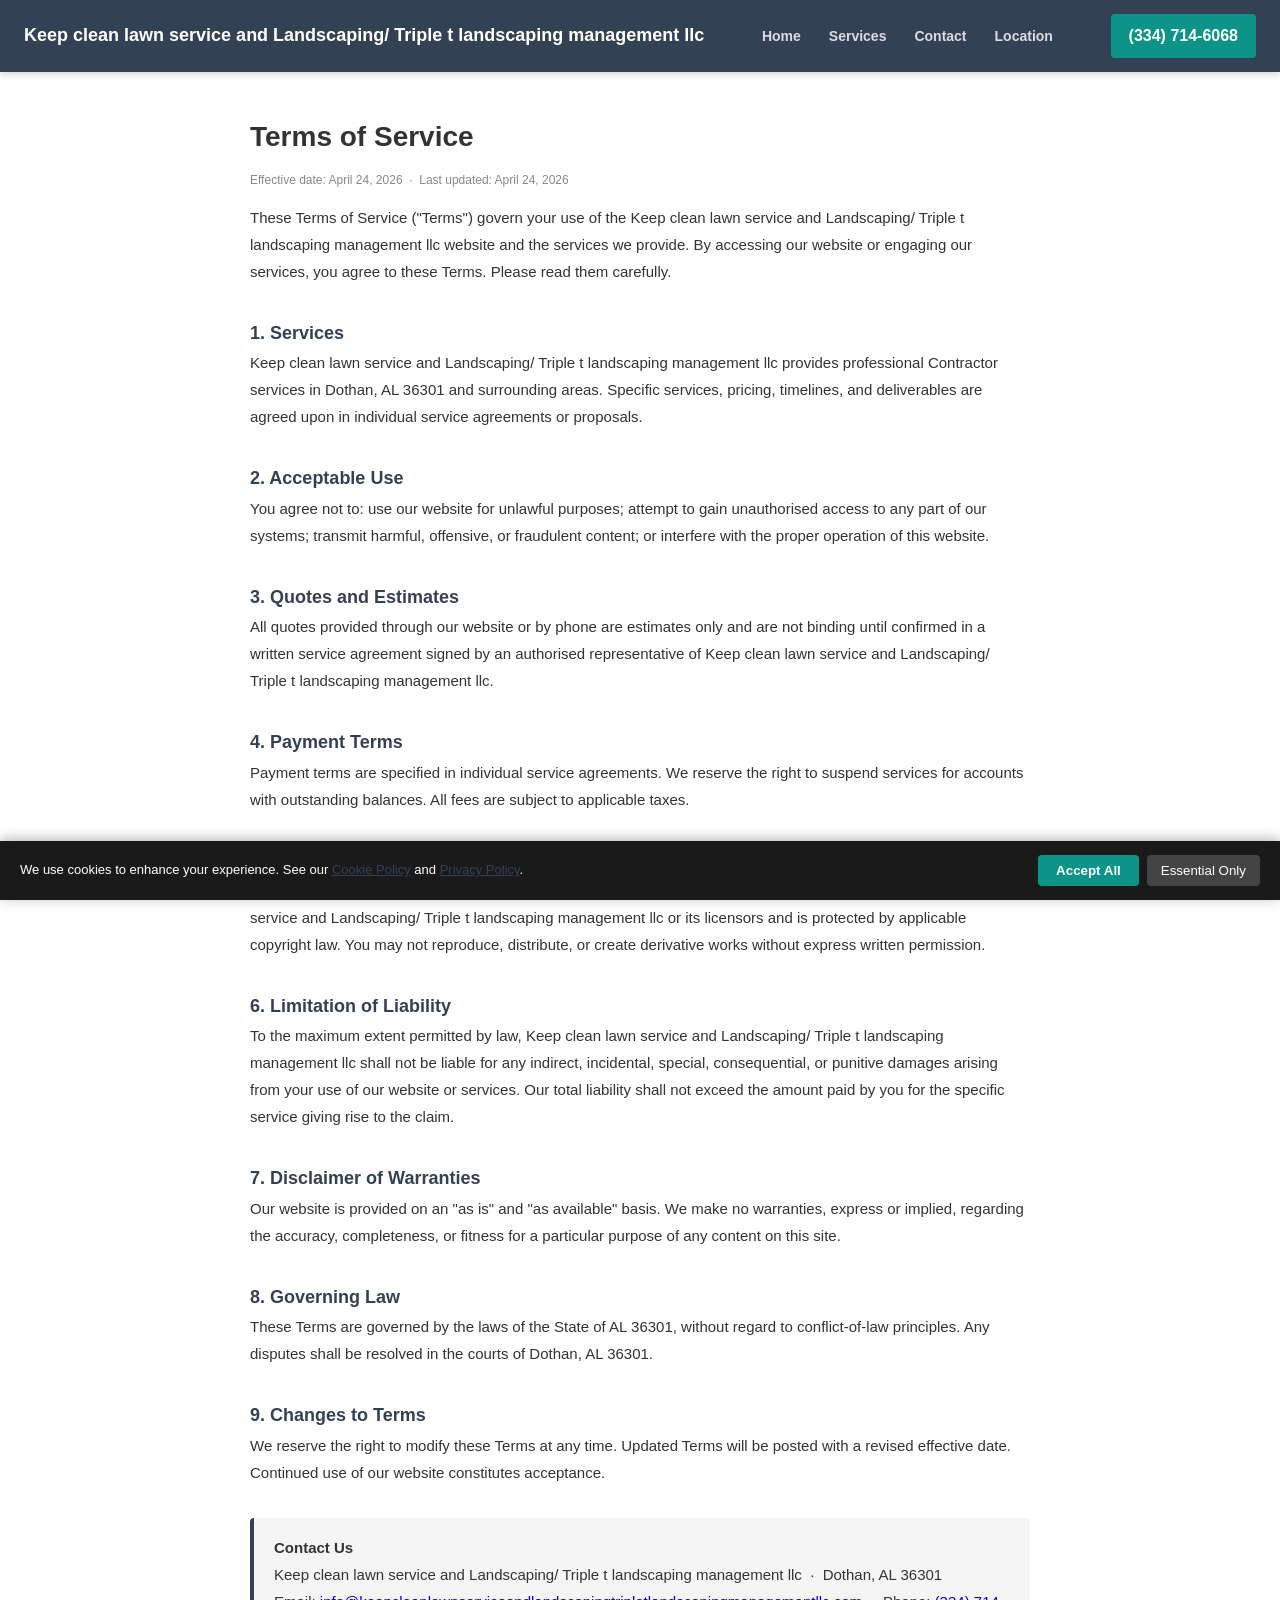
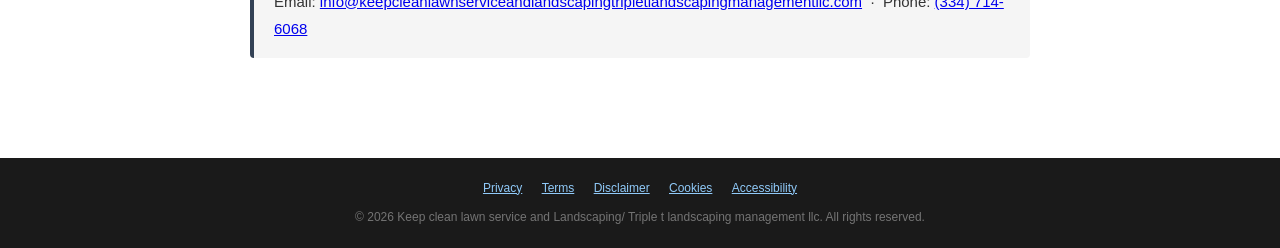
<file: terms.html>
<!DOCTYPE html>
<html lang="en">
<head>
<meta charset="UTF-8">
<meta name="viewport" content="width=device-width,initial-scale=1.0">
<title>Terms of Service | Keep clean lawn service and Landscaping/ Triple t landscaping management llc</title>
<meta name="description" content="Terms of Service for Keep clean lawn service and Landscaping/ Triple t landscaping management llc, Dothan AL 36301. Last updated April 24, 2026.">
<meta name="robots" content="noindex,follow">
<link rel="canonical" href="/terms.html">
<link rel="stylesheet" href="style.css">
<script type="application/ld+json">{"@context": "https://schema.org", "@type": "WebPage", "name": "Terms of Service", "url": "/terms.html", "inLanguage": "en-US", "publisher": {"@type": "LocalBusiness", "name": "Keep clean lawn service and Landscaping/ Triple t landscaping management llc", "address": {"@type": "PostalAddress", "addressLocality": "Dothan", "addressRegion": "AL 36301"}}}</script>
<meta http-equiv="X-Content-Type-Options" content="nosniff">
<meta http-equiv="X-Frame-Options" content="DENY">
<style>
  .legal-wrap{max-width:820px;margin:40px auto;padding:0 20px 60px;font-size:15px;line-height:1.8;color:#333;}
  .legal-wrap h1{font-size:28px;margin-bottom:8px;}
  .legal-wrap h2{font-size:18px;margin-top:32px;color:#334155;}
  .legal-wrap p,.legal-wrap li{margin-bottom:12px;}
  .legal-wrap ul{padding-left:22px;}
  .legal-updated{color:#888;font-size:12px;margin-bottom:32px;}
  .legal-contact{background:#f5f5f5;border-left:4px solid #334155;padding:16px 20px;border-radius:4px;margin-top:32px;}
</style>
</head>
<body>
<nav style="background:#334155;padding:14px 24px;display:flex;justify-content:space-between;align-items:center;position:sticky;top:0;z-index:100;box-shadow:0 2px 8px rgba(0,0,0,.2);">
  <a href="index.html" style="color:white;font-weight:900;font-size:18px;text-decoration:none;">Keep clean lawn service and Landscaping/ Triple t landscaping management llc</a>
  <div><a href="index.html" class="nav-link">Home</a><a href="services.html" class="nav-link">Services</a><a href="contact.html" class="nav-link">Contact</a><a href="location.html" class="nav-link">Location</a></div>
  <a href="tel:3347146068" style="background:#0d9488;color:white;padding:8px 18px;border-radius:4px;text-decoration:none;font-weight:700;">(334) 714-6068</a>
</nav>
<div class="legal-wrap">

<h1>Terms of Service</h1>
<p class="legal-updated">Effective date: April 24, 2026 &nbsp;·&nbsp; Last updated: April 24, 2026</p>

<p>These Terms of Service ("Terms") govern your use of the Keep clean lawn service and Landscaping/ Triple t landscaping management llc website and the services we provide. By accessing our website or engaging our services, you agree to these Terms. Please read them carefully.</p>

<h2>1. Services</h2>
<p>Keep clean lawn service and Landscaping/ Triple t landscaping management llc provides professional Contractor services in Dothan, AL 36301 and surrounding areas. Specific services, pricing, timelines, and deliverables are agreed upon in individual service agreements or proposals.</p>

<h2>2. Acceptable Use</h2>
<p>You agree not to: use our website for unlawful purposes; attempt to gain unauthorised access to any part of our systems; transmit harmful, offensive, or fraudulent content; or interfere with the proper operation of this website.</p>

<h2>3. Quotes and Estimates</h2>
<p>All quotes provided through our website or by phone are estimates only and are not binding until confirmed in a written service agreement signed by an authorised representative of Keep clean lawn service and Landscaping/ Triple t landscaping management llc.</p>

<h2>4. Payment Terms</h2>
<p>Payment terms are specified in individual service agreements. We reserve the right to suspend services for accounts with outstanding balances. All fees are subject to applicable taxes.</p>

<h2>5. Intellectual Property</h2>
<p>All content on this website — including text, images, logos, and graphics — is the property of Keep clean lawn service and Landscaping/ Triple t landscaping management llc or its licensors and is protected by applicable copyright law. You may not reproduce, distribute, or create derivative works without express written permission.</p>

<h2>6. Limitation of Liability</h2>
<p>To the maximum extent permitted by law, Keep clean lawn service and Landscaping/ Triple t landscaping management llc shall not be liable for any indirect, incidental, special, consequential, or punitive damages arising from your use of our website or services. Our total liability shall not exceed the amount paid by you for the specific service giving rise to the claim.</p>

<h2>7. Disclaimer of Warranties</h2>
<p>Our website is provided on an "as is" and "as available" basis. We make no warranties, express or implied, regarding the accuracy, completeness, or fitness for a particular purpose of any content on this site.</p>

<h2>8. Governing Law</h2>
<p>These Terms are governed by the laws of the State of AL 36301, without regard to conflict-of-law principles. Any disputes shall be resolved in the courts of Dothan, AL 36301.</p>

<h2>9. Changes to Terms</h2>
<p>We reserve the right to modify these Terms at any time. Updated Terms will be posted with a revised effective date. Continued use of our website constitutes acceptance.</p>
<div class="legal-contact">
  <strong>Contact Us</strong><br>
  Keep clean lawn service and Landscaping/ Triple t landscaping management llc &nbsp;·&nbsp; Dothan, AL 36301<br>
  Email: <a href="mailto:info@keepcleanlawnserviceandlandscapingtripletlandscapingmanagementllc.com">info@keepcleanlawnserviceandlandscapingtripletlandscapingmanagementllc.com</a> &nbsp;·&nbsp; Phone: <a href="tel:3347146068">(334) 714-6068</a>
</div>
</div>
<footer style="background:#1a1a1a;color:#ccc;padding:20px 24px;text-align:center;font-size:12px;">
  <div><a href="privacy-policy.html" style="color:#90CAF9;margin:0 8px;">Privacy</a>
  <a href="terms.html" style="color:#90CAF9;margin:0 8px;">Terms</a>
  <a href="disclaimer.html" style="color:#90CAF9;margin:0 8px;">Disclaimer</a>
  <a href="cookies.html" style="color:#90CAF9;margin:0 8px;">Cookies</a>
  <a href="accessibility.html" style="color:#90CAF9;margin:0 8px;">Accessibility</a>
  </div>
  <div style="margin-top:8px;opacity:.5;">&copy; 2026 Keep clean lawn service and Landscaping/ Triple t landscaping management llc. All rights reserved.</div>
</footer>
<script src="cookie-consent.js" defer></script>
</body></html>
</file>
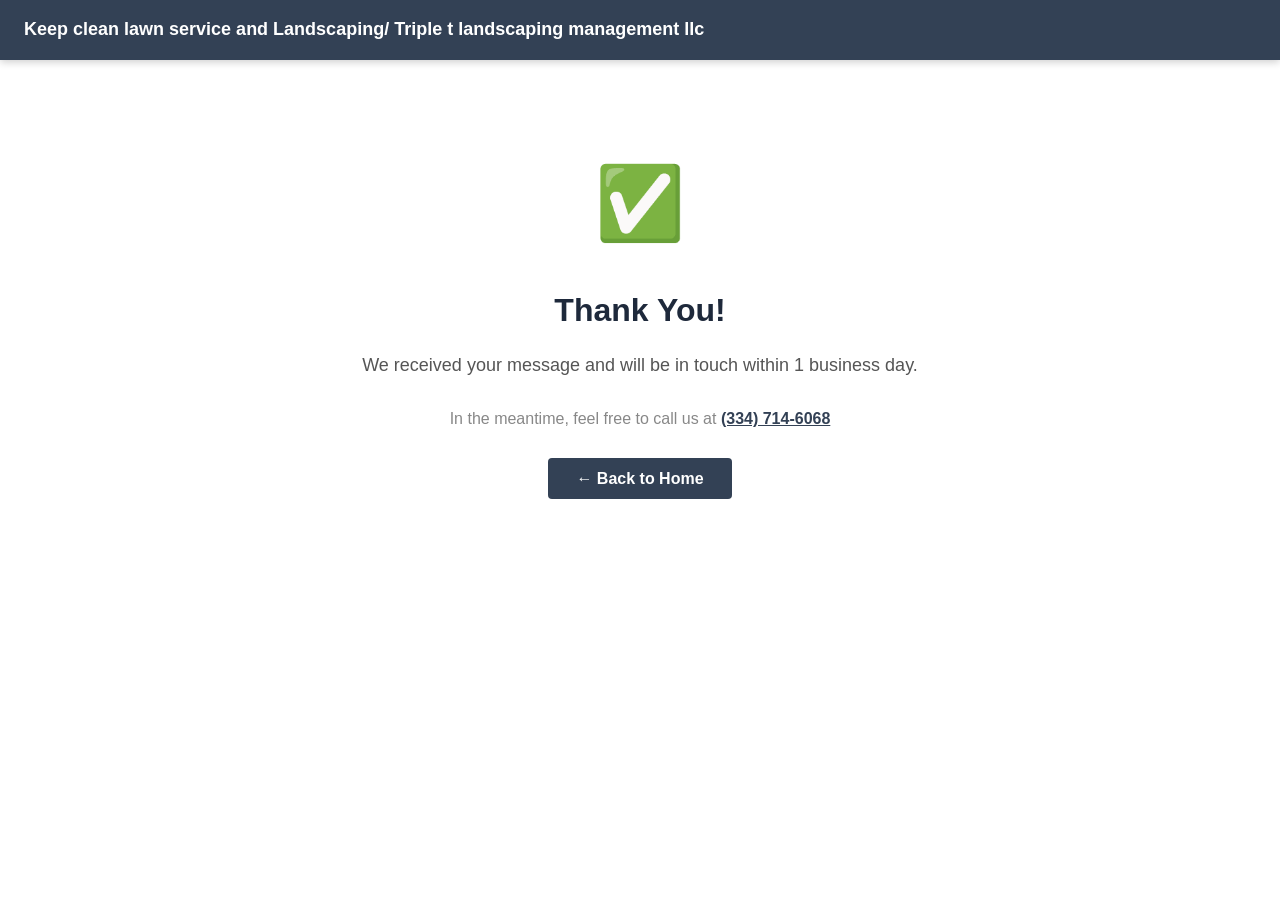
<file: thank-you.html>
<!DOCTYPE html>
<html lang="en">
<head>
<meta charset="UTF-8">
<meta name="viewport" content="width=device-width,initial-scale=1.0">
<title>Thank You | Keep clean lawn service and Landscaping/ Triple t landscaping management llc</title>
<meta name="robots" content="noindex,follow">
<link rel="stylesheet" href="style.css">
<script>
  // Fire conversion event if GTM / GA is present
  window.addEventListener('load', function() {
    if (typeof gtag === 'function') gtag('event','conversion',{'send_to':'AW-CONVERSION_ID'});
    if (typeof fbq === 'function') fbq('track','Lead');
  });
</script>
</head>
<body>
<nav style="background:#334155;padding:14px 24px;display:flex;justify-content:space-between;align-items:center;position:sticky;top:0;z-index:100;box-shadow:0 2px 8px rgba(0,0,0,.2);">
  <a href="index.html" style="color:white;font-weight:900;font-size:18px;text-decoration:none;">Keep clean lawn service and Landscaping/ Triple t landscaping management llc</a>
</nav>
<div style="text-align:center;padding:80px 20px;max-width:600px;margin:auto;">
  <div style="font-size:72px;margin-bottom:16px;">✅</div>
  <h1 style="font-size:32px;margin-bottom:12px;">Thank You!</h1>
  <p style="font-size:18px;color:#555;margin-bottom:24px;">We received your message and will be in touch within 1 business day.</p>
  <p style="color:#888;margin-bottom:32px;">In the meantime, feel free to call us at <a href="tel:3347146068" style="color:#334155;font-weight:700;">(334) 714-6068</a></p>
  <a href="index.html" class="hp-btn" style="background:#334155;color:white;padding:12px 28px;border-radius:4px;text-decoration:none;font-weight:700;">← Back to Home</a>
</div>
</body></html>
</file>
<file: style.css>
/* ═══ Premium Site CSS — Hidden Location Gaps AI Agent by AI Evolution Services ═══ */
*,*::before,*::after{box-sizing:border-box;margin:0;padding:0;}

body{
  font-family:'Plus Jakarta Sans', sans-serif;
  color:#1e293b;
  background:#ffffff;
  line-height:1.75;
  -webkit-font-smoothing:antialiased;
}

/* ── NAV ── */
.site-nav{
  position:fixed;top:0;left:0;right:0;z-index:1000;
  display:flex;align-items:center;gap:0;
  padding:0 32px;height:70px;
  background:rgba(15,8,40,0.82);
  backdrop-filter:blur(18px);-webkit-backdrop-filter:blur(18px);
  border-bottom:1px solid rgba(139,92,246,0.30);
  transition:background .3s,box-shadow .3s;
}
.site-nav.nav-scrolled{
  background:rgba(0,0,0,0.92);
  box-shadow:0 4px 32px rgba(0,0,0,0.4);
}
.nav-brand{
  font-family:'Plus Jakarta Sans', sans-serif;font-size:1.25rem;font-weight:900;
  color:#fff;text-decoration:none;white-space:nowrap;
  letter-spacing:-0.03em;
}
.nav-links{
  display:flex;gap:4px;margin-left:auto;
}
.nav-link{
  color:rgba(255,255,255,0.82);text-decoration:none;
  font-weight:600;font-size:0.875rem;
  padding:7px 14px;border-radius:8px;
  transition:background .18s,color .18s;
}
.nav-link:hover{color:#fff;background:rgba(255,255,255,0.1);}
.nav-cta{
  margin-left:16px;padding:9px 20px;
  background:#334155;color:#fff;
  border-radius:10px;font-weight:700;font-size:0.875rem;
  text-decoration:none;white-space:nowrap;
  transition:opacity .18s,transform .18s;
  box-shadow:0 4px 16px rgba(79,70,229,0.35);
}
.nav-cta:hover{opacity:.88;transform:translateY(-1px);}
.nav-hamburger{
  display:none;flex-direction:column;gap:5px;cursor:pointer;
  background:none;border:none;padding:6px;margin-left:12px;
}
.nav-hamburger span{
  display:block;width:22px;height:2px;
  background:rgba(255,255,255,0.85);border-radius:2px;
  transition:transform .25s;
}

/* ── HERO ── */
.site-hero{
  position:relative;min-height:100vh;
  display:flex;align-items:center;justify-content:center;
  text-align:center;color:#fff;overflow:hidden;
  padding:100px 24px 60px;
}
.hero-blob{
  position:absolute;border-radius:50%;
  filter:blur(90px);pointer-events:none;
  animation:blobFloat 10s ease-in-out infinite alternate;
}
.hero-blob.b1{width:55vw;height:55vw;top:-10%;left:-15%;animation-delay:0s;}
.hero-blob.b2{width:45vw;height:45vw;bottom:-5%;right:-10%;animation-delay:-5s;}
@keyframes blobFloat{from{transform:translate(0,0) scale(1);}to{transform:translate(4%,6%) scale(1.08);}}
.hero-inner{
  position:relative;z-index:2;max-width:860px;width:100%;
}
.hero-eyebrow{
  display:inline-block;
  font-size:0.78rem;font-weight:700;letter-spacing:0.14em;text-transform:uppercase;
  color:rgba(255,255,255,0.65);
  background:rgba(255,255,255,0.08);
  border:1px solid rgba(255,255,255,0.14);
  border-radius:100px;padding:5px 16px;margin-bottom:24px;
}
.hero-h1{
  font-family:'Plus Jakarta Sans', sans-serif;
  font-size:clamp(2.4rem,6vw,4.5rem);
  font-weight:900;line-height:1.08;
  letter-spacing:-0.04em;margin-bottom:20px;
}
.hero-sub{
  font-size:clamp(1rem,2vw,1.25rem);
  opacity:.82;max-width:600px;margin:0 auto 36px;line-height:1.6;
}
.hero-actions{display:flex;gap:16px;justify-content:center;flex-wrap:wrap;margin-bottom:56px;}
.btn-hero-primary{
  display:inline-flex;align-items:center;gap:8px;
  padding:15px 36px;border-radius:12px;
  font-weight:700;font-size:1rem;text-decoration:none;color:#fff;
  box-shadow:0 8px 28px rgba(0,0,0,0.35);
  transition:transform .18s,box-shadow .18s;
}
.btn-hero-primary:hover{transform:translateY(-2px);box-shadow:0 14px 36px rgba(0,0,0,0.45);}
.btn-hero-ghost{
  display:inline-flex;align-items:center;gap:8px;
  padding:15px 28px;border-radius:12px;
  font-weight:600;font-size:1rem;text-decoration:none;
  color:#fff;
  background:rgba(255,255,255,0.1);
  border:1.5px solid rgba(255,255,255,0.25);
  backdrop-filter:blur(8px);
  transition:background .18s,transform .18s;
}
.btn-hero-ghost:hover{background:rgba(255,255,255,0.18);transform:translateY(-2px);}

/* ── TRUST STRIP ── */
.hero-trust{
  display:flex;align-items:center;justify-content:center;gap:0;
  flex-wrap:wrap;gap:8px;
  background:rgba(255,255,255,0.06);
  border:1px solid rgba(255,255,255,0.12);
  border-radius:16px;padding:20px 32px;
  backdrop-filter:blur(8px);
  max-width:520px;margin:0 auto;
}
.trust-item{text-align:center;padding:0 20px;}
.trust-item strong{display:block;font-size:1.3rem;font-weight:900;color:#fff;}
.trust-item span{font-size:0.72rem;opacity:.65;text-transform:uppercase;letter-spacing:.08em;}
.trust-sep{width:1px;height:36px;background:rgba(255,255,255,0.18);}

/* ── SCROLL CUE ── */
.hero-scroll-cue{
  position:absolute;bottom:32px;left:50%;transform:translateX(-50%);
}
.scroll-dot{
  width:6px;height:6px;border-radius:50%;background:#fff;opacity:.5;
  animation:scrollBounce 1.6s ease-in-out infinite;
}
@keyframes scrollBounce{0%,100%{transform:translateY(0);opacity:.5;}50%{transform:translateY(8px);opacity:.9;}}

/* ── MAIN CONTENT ── */
.page-main{max-width:1000px;margin:0 auto;padding:72px 24px;}

/* hp-section (used by _render_sections) */
.hp-section{padding:0;}
.hp-section h2{
  font-family:'Plus Jakarta Sans', sans-serif;
  font-size:clamp(1.5rem,3vw,2.2rem);font-weight:800;
  letter-spacing:-0.03em;margin:0 0 28px;
  background:linear-gradient(135deg,#8b5cf6,#ec4899);-webkit-background-clip:text;
  -webkit-text-fill-color:transparent;background-clip:text;
}
.hp-section p{margin-bottom:16px;font-size:1rem;color:#1e293b;}

/* hp-card */
.hp-card{
  background:rgba(139,92,246,0.07);
  border:1px solid rgba(139,92,246,0.22);
  border-radius:16px;padding:24px 28px;margin-bottom:16px;
  transition:transform .2s,box-shadow .2s;
}
.hp-card:hover{transform:translateY(-3px);box-shadow:0 12px 32px rgba(0,0,0,.1);}
.hp-card h3{
  font-family:'Plus Jakarta Sans', sans-serif;font-size:1.05rem;font-weight:700;
  color:#334155;margin-bottom:10px;
}

/* About page image */
.about-img-wrap{margin-bottom:40px;}
.about-img{width:100%;max-height:400px;object-fit:cover;border-radius:18px;box-shadow:0 20px 60px rgba(0,0,0,.15);}

/* ── PREMIUM BENTO GALLERY ── */
.hp-gallery-section{
  padding:80px 24px;
  background:#fdf4ff;
}
.hp-gallery-header{
  text-align:center;max-width:600px;margin:0 auto 48px;
}
.hp-gallery-tag{
  font-size:.75rem;font-weight:800;letter-spacing:.14em;text-transform:uppercase;
  margin-bottom:10px;
}
.hp-gallery-h2{
  font-family:'Plus Jakarta Sans', sans-serif;font-size:clamp(1.7rem,3.5vw,2.6rem);font-weight:900;
  letter-spacing:-0.04em;line-height:1.15;margin-bottom:12px;
}
.hp-gallery-sub{font-size:1rem;color:#64748b;}
.hp-bento-grid{
  display:grid;
  grid-template-columns:1fr 1fr;
  grid-template-rows:auto;
  gap:16px;
  max-width:1200px;
  margin:0 auto;
}
.hp-bento-feature{
  grid-column:1;
  grid-row:1 / span 2;
  position:relative;overflow:hidden;border-radius:20px;
  box-shadow:0 20px 60px rgba(0,0,0,.18);
  aspect-ratio:4/3;
}
.hp-bento-feature img{
  width:100%;height:100%;object-fit:cover;display:block;
  transition:transform .5s ease;
}
.hp-bento-feature:hover img{transform:scale(1.04);}
.hp-bento-thumbs{
  grid-column:2;
  grid-row:1 / span 2;
  display:grid;
  grid-template-columns:1fr 1fr;
  gap:16px;
  align-content:start;
}
.hp-bento-thumb{
  position:relative;overflow:hidden;border-radius:16px;
  box-shadow:0 8px 28px rgba(0,0,0,.12);
  aspect-ratio:4/3;
}
.hp-bento-thumb img{
  width:100%;height:100%;object-fit:cover;display:block;
  transition:transform .4s ease;
}
.hp-bento-thumb:hover img{transform:scale(1.06);}
/* Caption overlay */
.hp-bento-cap{
  position:absolute;bottom:0;left:0;right:0;
  padding:10px 14px;
  background:linear-gradient(transparent,rgba(0,0,0,0.7));
  color:#fff;font-size:.75rem;font-weight:600;
  letter-spacing:.04em;text-transform:capitalize;
  opacity:0;transition:opacity .3s;
}
.hp-bento-feature:hover .hp-bento-cap,
.hp-bento-thumb:hover .hp-bento-cap{opacity:1;}

/* Side image */
.hp-text-img-wrap{display:flex;gap:32px;align-items:flex-start;margin-bottom:28px;}
.hp-side-img{width:260px;min-width:180px;border-radius:14px;object-fit:cover;height:200px;flex-shrink:0;box-shadow:0 8px 28px rgba(0,0,0,.14);}

/* ── STATS STRIP ── */
.stats-strip{background:#f8fafc;padding:56px 24px;border-top:1px solid #33415518;}
.stats-inner{
  display:flex;align-items:center;justify-content:center;
  flex-wrap:wrap;max-width:1040px;margin:0 auto;
}
.stat-card{flex:1;min-width:160px;text-align:center;padding:24px 20px;}
.stat-divider{width:1px;height:60px;background:#33415522;}
.stat-icon{font-size:1.65rem;margin-bottom:8px;}
.stat-num{
  font-family:'Plus Jakarta Sans', sans-serif;font-size:2.5rem;font-weight:900;
  color:#334155;letter-spacing:-0.04em;line-height:1;
}
.stat-compact{font-size:1.55rem;}
.stat-label{
  font-size:.75rem;font-weight:700;letter-spacing:.07em;
  text-transform:uppercase;color:#64748b;margin-top:6px;
}

/* ── INDUSTRY CALLOUT ── */
.callout-emergency,.callout-timeline,.callout-comfort,.callout-menu,.callout-booking{
  padding:72px 24px;
  background:linear-gradient(135deg,#f8fafc 0%,#fff 100%);
  border-top:1px solid #33415514;
}
.callout-inner{max-width:860px;margin:0 auto;text-align:center;}
.callout-badge{
  display:inline-block;font-size:.75rem;font-weight:800;letter-spacing:.1em;text-transform:uppercase;
  border:1px solid;border-radius:100px;padding:5px 18px;margin-bottom:22px;
}
.callout-h2{
  font-family:'Plus Jakarta Sans', sans-serif;font-size:clamp(1.5rem,3vw,2.2rem);font-weight:900;
  letter-spacing:-0.03em;margin-bottom:28px;color:#0f172a;line-height:1.2;
}
.callout-items{display:flex;flex-wrap:wrap;justify-content:center;gap:12px;margin-bottom:32px;}
.callout-item{
  display:flex;align-items:center;gap:8px;font-size:.9rem;font-weight:600;
  background:#fff;border:1px solid #e2e8f0;border-radius:50px;padding:9px 18px;color:#374151;
  box-shadow:0 2px 8px rgba(0,0,0,.05);
}
.callout-check{font-size:1rem;font-weight:900;}
.callout-cta{
  display:inline-block;padding:14px 38px;border-radius:12px;font-weight:700;font-size:1rem;
  color:#fff;text-decoration:none;transition:transform .18s,box-shadow .18s;
  box-shadow:0 8px 24px rgba(0,0,0,.18);margin-top:8px;
}
.callout-cta:hover{transform:translateY(-2px);box-shadow:0 16px 36px rgba(0,0,0,.25);}
/* Process timeline */
.tl-track{display:flex;flex-wrap:wrap;justify-content:center;gap:24px;margin-bottom:36px;}
.tl-step{display:flex;flex-direction:column;align-items:center;gap:12px;width:160px;}
.tl-num{
  width:46px;height:46px;border-radius:50%;
  display:flex;align-items:center;justify-content:center;
  color:#fff;font-weight:900;font-size:1rem;box-shadow:0 6px 18px rgba(0,0,0,.2);
}
.tl-text{font-size:.88rem;font-weight:600;text-align:center;color:#374151;line-height:1.4;}
/* Comfort pills */
.comfort-grid{display:flex;flex-wrap:wrap;justify-content:center;gap:12px;margin-bottom:28px;}
.comfort-pill{
  background:#fff;border:1px solid;border-radius:50px;
  padding:10px 22px;font-size:.9rem;font-weight:600;color:#374151;
  display:flex;align-items:center;gap:8px;box-shadow:0 2px 8px rgba(0,0,0,.04);
}
/* Menu pills */
.menu-pills{display:flex;flex-wrap:wrap;justify-content:center;gap:10px;margin-bottom:28px;}
.menu-pill{
  color:#fff;border-radius:8px;padding:10px 22px;
  font-size:.9rem;font-weight:700;
}
/* Booking features */
.booking-features{display:flex;flex-wrap:wrap;justify-content:center;gap:20px;margin-bottom:28px;}
.booking-feature{
  display:flex;align-items:center;gap:8px;font-size:.92rem;font-weight:600;
  color:#374151;background:#fff;border:1px solid #e2e8f0;border-radius:50px;
  padding:9px 20px;box-shadow:0 2px 8px rgba(0,0,0,.04);
}
.booking-icon{font-size:1.1rem;}

/* ── REVIEWS MARQUEE ── */
.reviews-marquee-section{padding:72px 0 64px;overflow:hidden;background:#fff;border-top:1px solid #f1f5f9;}
.reviews-header{text-align:center;padding:0 24px;margin-bottom:40px;}
.reviews-h2{font-family:'Plus Jakarta Sans', sans-serif;font-size:clamp(1.5rem,3vw,2rem);font-weight:900;letter-spacing:-0.03em;margin-bottom:8px;}
.reviews-sub{font-size:.95rem;color:#64748b;}
.reviews-track-wrap{overflow:hidden;}
.reviews-track{
  display:flex;gap:20px;width:max-content;
  animation:reviewsScroll 45s linear infinite;
  padding:8px 0;
}
.reviews-track:hover{animation-play-state:paused;}
@keyframes reviewsScroll{from{transform:translateX(0);}to{transform:translateX(-50%);}}
.review-card{
  flex:0 0 300px;background:#f8fafc;border:1px solid #33415522;border-radius:18px;
  padding:24px 26px;box-shadow:0 4px 16px rgba(0,0,0,.06);
}
.review-stars{color:#f59e0b;font-size:1.1rem;margin-bottom:10px;letter-spacing:2px;}
.review-text{font-size:.9rem;color:#374151;line-height:1.65;margin-bottom:14px;font-style:italic;}
.review-author{font-size:.8rem;font-weight:700;color:#334155;}

/* ── FLOATING CTA ── */
.float-cta{
  position:fixed;bottom:28px;right:24px;z-index:9998;
  display:flex;flex-direction:column;gap:10px;
  animation:floatSlideIn .7s cubic-bezier(.22,.68,0,1.2) 2s both;
}
@keyframes floatSlideIn{from{transform:translateX(140%);opacity:0;}to{transform:translateX(0);opacity:1;}}
.float-btn{
  display:flex;align-items:center;gap:8px;
  padding:12px 20px;border-radius:50px;font-weight:700;font-size:.88rem;
  text-decoration:none;white-space:nowrap;
  box-shadow:0 8px 24px rgba(0,0,0,.3);
  transition:transform .18s,box-shadow .18s;
  color:#fff;letter-spacing:.01em;
}
.float-btn:hover{transform:scale(1.07) translateY(-2px);box-shadow:0 14px 32px rgba(0,0,0,.38);}
.float-call{background:#059669;}
.float-quote{}

/* ── FAQ ── */
.faq-section{margin-top:48px;}
.faq-h2{
  font-family:'Plus Jakarta Sans', sans-serif;font-size:clamp(1.4rem,2.5vw,2rem);font-weight:900;
  letter-spacing:-0.03em;margin-bottom:28px;
}
.faq-list{display:flex;flex-direction:column;gap:8px;}
.faq-item{
  border:1px solid rgba(139,92,246,0.22);border-radius:14px;overflow:hidden;
  transition:box-shadow .2s;
}
.faq-item:hover{box-shadow:0 4px 16px rgba(0,0,0,.07);}
.faq-q{
  padding:17px 22px;font-weight:700;cursor:pointer;
  font-size:.95rem;list-style:none;
  display:flex;justify-content:space-between;align-items:center;
  background:#fff;
}
.faq-q::-webkit-details-marker{display:none;}
.faq-q::after{content:"＋";font-size:1.1rem;transition:transform .25s;}
.faq-item[open] .faq-q::after{content:"－";}
.faq-a{
  padding:0 22px 18px;font-size:.92rem;color:#1e293b;opacity:.88;line-height:1.7;
}

/* ── LIGHTBOX ── */
.lb-overlay{
  position:fixed;inset:0;z-index:99999;
  background:rgba(0,0,0,.93);
  align-items:center;justify-content:center;
  flex-direction:row;gap:20px;
}
.lb-content{display:flex;flex-direction:column;align-items:center;max-width:90vw;}
.lb-img{
  max-height:84vh;max-width:84vw;border-radius:12px;
  object-fit:contain;animation:lbImgIn .2s ease;
}
@keyframes lbImgIn{from{opacity:0;transform:scale(.96);}to{opacity:1;transform:scale(1);}}
.lb-caption{color:rgba(255,255,255,.65);margin-top:12px;font-size:.85rem;text-align:center;}
.lb-close{
  position:fixed;top:18px;right:22px;
  background:rgba(255,255,255,.12);border:1px solid rgba(255,255,255,.2);
  color:#fff;font-size:1.8rem;cursor:pointer;z-index:100000;
  width:44px;height:44px;border-radius:50%;
  display:flex;align-items:center;justify-content:center;
  transition:background .15s;line-height:1;
}
.lb-close:hover{background:rgba(255,255,255,.25);}
.lb-nav{
  background:rgba(255,255,255,.1);border:1.5px solid rgba(255,255,255,.2);
  color:#fff;font-size:1.5rem;border-radius:50%;
  width:52px;height:52px;
  display:flex;align-items:center;justify-content:center;
  cursor:pointer;transition:background .18s;flex-shrink:0;
}
.lb-nav:hover{background:rgba(255,255,255,.22);}

/* ── CTA STRIP ── */
.cta-strip{color:#fff;padding:80px 24px;text-align:center;}
.cta-inner{max-width:720px;margin:0 auto;}
.cta-h2{
  font-family:'Plus Jakarta Sans', sans-serif;font-size:clamp(1.8rem,4vw,2.8rem);
  font-weight:900;letter-spacing:-0.03em;margin-bottom:14px;
}
.cta-sub{font-size:1.05rem;opacity:.88;margin-bottom:36px;line-height:1.6;}
.cta-acts{display:flex;gap:16px;justify-content:center;flex-wrap:wrap;}
.btn-cta-primary{
  display:inline-block;padding:15px 36px;border-radius:12px;
  font-weight:700;font-size:1rem;text-decoration:none;
  transition:transform .18s,box-shadow .18s;
  box-shadow:0 6px 24px rgba(0,0,0,.25);
}
.btn-cta-primary:hover{transform:translateY(-2px);box-shadow:0 12px 32px rgba(0,0,0,.35);}
.btn-cta-ghost{
  display:inline-block;padding:14px 28px;border-radius:12px;
  border:2px solid rgba(255,255,255,.45);color:#fff;font-weight:600;
  font-size:1rem;text-decoration:none;
  transition:background .18s,transform .18s;
}
.btn-cta-ghost:hover{background:rgba(255,255,255,.12);transform:translateY(-2px);}

/* ── FOOTER ── */
.site-footer{
  background:#0a0a14;color:rgba(255,255,255,0.65);
  padding:60px 32px 0;
}
.footer-grid{
  max-width:1100px;margin:0 auto;
  display:grid;grid-template-columns:1.8fr 1fr 1fr;gap:48px;
  padding-bottom:48px;border-bottom:1px solid rgba(255,255,255,0.08);
}
.footer-brand{
  font-family:'Plus Jakarta Sans', sans-serif;font-size:1.15rem;font-weight:900;
  color:#fff;margin-bottom:10px;
}
.footer-tagline{font-size:.88rem;margin-bottom:14px;line-height:1.5;}
.footer-contact{
  font-size:.9rem;color:rgba(255,255,255,.75);text-decoration:none;
  transition:color .15s;
}
.footer-contact:hover{color:#fff;}
.footer-col-head{
  font-size:.72rem;font-weight:700;letter-spacing:.12em;
  text-transform:uppercase;color:rgba(255,255,255,.4);
  margin-bottom:16px;
}
.footer-links{display:flex;flex-direction:column;gap:8px;}
.footer-link{
  font-size:.875rem;color:rgba(255,255,255,.6);text-decoration:none;
  transition:color .15s;
}
.footer-link:hover{color:#fff;}
.footer-bottom{
  max-width:1100px;margin:0 auto;
  display:flex;justify-content:space-between;align-items:center;
  padding:20px 0;font-size:.78rem;color:rgba(255,255,255,.3);
  flex-wrap:wrap;gap:8px;
}
.footer-badge{color:rgba(255,255,255,.4);}
.footer-badge-link{color:rgba(255,255,255,.5);text-decoration:none;}
.footer-badge-link:hover{color:rgba(255,255,255,.8);}

/* ── CONTACT FORM ── */
.contact-form-wrap{padding:60px 24px;background:#fff;}
.contact-form-inner{
  max-width:1000px;margin:0 auto;
  display:grid;grid-template-columns:280px 1fr;gap:48px;align-items:start;
}
.contact-form-left h2{font-family:'Plus Jakarta Sans', sans-serif;}
.cf-detail{font-size:.9rem;margin-bottom:8px;color:#1e293b;}
.cf-detail a{color:#334155;text-decoration:none;}
.cf-bot-field{position:absolute;left:-99999px;overflow:hidden;}
.contact-form{display:flex;flex-direction:column;gap:16px;}
.cf-row{display:grid;grid-template-columns:1fr 1fr;gap:16px;}
.cf-group{display:flex;flex-direction:column;gap:4px;}
.cf-group label{font-size:.8rem;font-weight:700;color:#555;}
.cf-group input,.cf-group textarea{
  padding:10px 14px;border:1.5px solid #ddd;border-radius:8px;
  font-size:.93rem;font-family:inherit;transition:border-color .18s;
  outline:none;background:#fafafa;
}
.cf-group input:focus,.cf-group textarea:focus{border-color:#334155;background:#fff;}
.cf-group textarea{resize:vertical;min-height:120px;}
.cf-submit{
  padding:14px 32px;background:#334155;color:#fff;border:none;border-radius:10px;
  font-size:1rem;font-weight:700;cursor:pointer;
  transition:transform .18s,box-shadow .18s;
  box-shadow:0 6px 20px rgba(0,0,0,.18);align-self:flex-start;
}
.cf-submit:hover{transform:translateY(-2px);box-shadow:0 10px 28px rgba(0,0,0,.25);}
.cf-privacy{font-size:.78rem;color:#999;margin:0;}
.cf-privacy a{color:#334155;}

/* ── MOBILE ── */
@media(max-width:768px){
  .nav-links{
    display:none;flex-direction:column;
    position:fixed;top:70px;left:0;right:0;
    background:rgba(10,10,20,0.97);
    padding:20px 24px;gap:4px;
  }
  .nav-links.nav-open{display:flex;}
  .nav-link{padding:12px 16px;border-radius:10px;}
  .nav-hamburger{display:flex;}
  .nav-cta{margin-left:auto;font-size:.8rem;padding:7px 14px;}
  .site-hero{padding:80px 20px 40px;min-height:100svh;}
  .hero-h1{font-size:clamp(2rem,8vw,3rem);}
  .hero-trust{padding:16px 20px;gap:4px;}
  .trust-item{padding:0 10px;}
  .trust-item strong{font-size:1rem;}
  .page-main{padding:48px 20px;}
  .footer-grid{grid-template-columns:1fr;gap:32px;}
  .hp-text-img-wrap{flex-direction:column;}
  .hp-side-img{width:100%;min-width:unset;height:180px;}
  .hp-bento-grid{grid-template-columns:1fr;}
  .hp-bento-feature{grid-row:auto;}
  .hp-bento-thumbs{grid-column:1;grid-row:auto;grid-template-columns:1fr 1fr;}
  .hp-gallery-section{padding:48px 16px;}
  .footer-bottom{justify-content:center;text-align:center;}
  /* Stats */
  .stats-inner{flex-direction:column;gap:0;}
  .stat-divider{width:60%;height:1px;}
  .stat-card{padding:16px 20px;}
  /* Callout */
  .callout-emergency,.callout-timeline,.callout-comfort,.callout-menu,.callout-booking{padding:48px 20px;}
  .tl-track{gap:16px;}
  .tl-step{width:130px;}
  /* Reviews */
  .review-card{flex:0 0 270px;}
  /* Float CTA */
  .float-cta{bottom:16px;right:12px;}
  .float-btn{padding:10px 16px;font-size:.82rem;}
  /* Lightbox */
  .lb-nav{width:42px;height:42px;font-size:1.2rem;}
  /* Contact form */
  .contact-form-inner{grid-template-columns:1fr;gap:24px;}
  .cf-row{grid-template-columns:1fr;}
}
</file>
